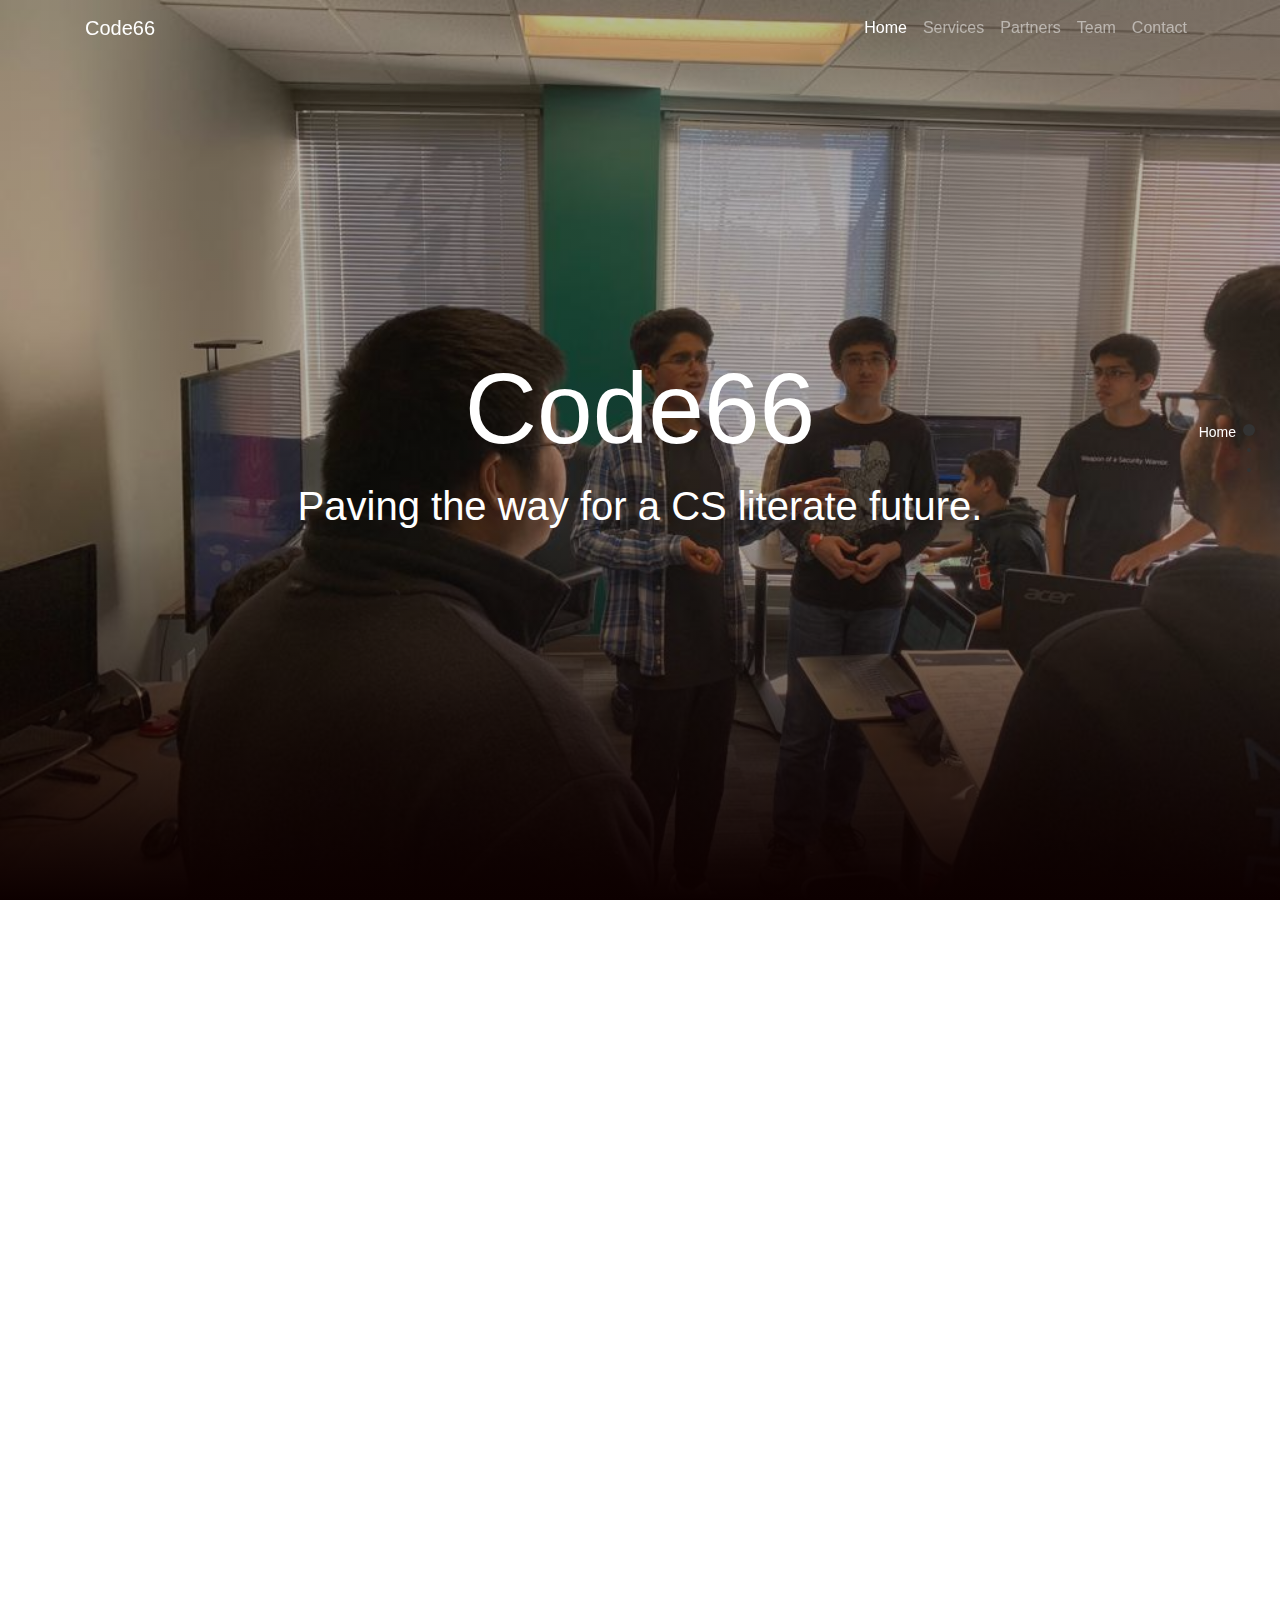
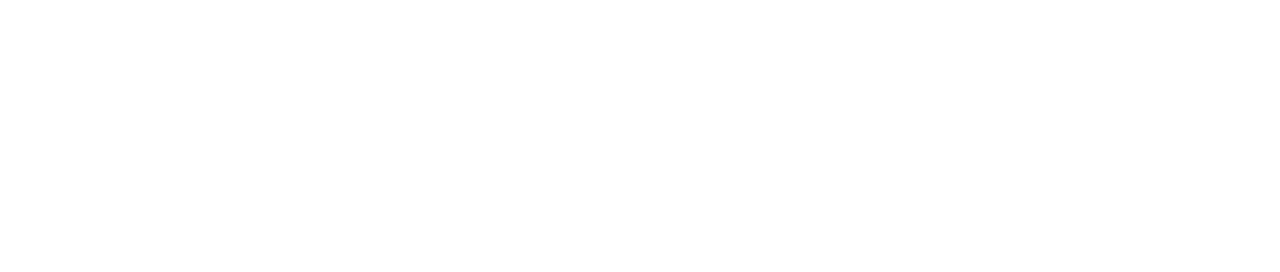
<file: index.html>
<!DOCTYPE html>
<html lang="en">
  <head>
    <!-- Required meta tags -->
    <meta charset="utf-8">
    <meta name="viewport" content="width=device-width, initial-scale=1, shrink-to-fit=no">

    <script src="http://ajax.googleapis.com/ajax/libs/jquery/1.11.1/jquery.min.js"></script>


    <!-- Bootstrap CSS -->
    <link rel="stylesheet" href="https://stackpath.bootstrapcdn.com/bootstrap/4.4.1/css/bootstrap.min.css" integrity="sha384-Vkoo8x4CGsO3+Hhxv8T/Q5PaXtkKtu6ug5TOeNV6gBiFeWPGFN9MuhOf23Q9Ifjh" crossorigin="anonymous">
    <link rel = "stylesheet" href="styles.css" type ="text/css">
    <link rel ="stylesheet" type="text/css" href="fullpage.css">
    <title>Code66</title>
  </head>
  <body>
    <!-- Navigation -->
    <nav class="navbar navbar-expand-lg navbar-dark fixed-top">
      <div class="container">
        <a class="navbar-brand" href="index.html">Code66</a>
        <button class="navbar-toggler" type="button" data-toggle="collapse" data-target="#navbarResponsive" aria-controls="navbarResponsive" aria-expanded="false" aria-label="Toggle navigation">
              <span class="navbar-toggler-icon"></span>
            </button>
        <div class="collapse navbar-collapse" id="navbarResponsive">
          <ul class="navbar-nav ml-auto">
            <li class="nav-item active">
              <a class="nav-link" href="index.html">Home
                    <span class="sr-only">(current)</span>
                  </a>
            </li>
            <li class="nav-item">
              <a class="nav-link" href="glide.html">Services</a>
            </li>
            <li class="nav-item">
              <a class="nav-link" href="torque.html">Partners</a>
            </li>
            <li class="nav-item">
              <a class="nav-link" href="mission.html">Team</a>
            </li>
            <li class="nav-item">
              <a class="nav-link" href="order.html">Contact</a>
            </li>
          </ul>
        </div>
      </div>
    </nav>

    <!-- Full Page Image Header with Vertically Centered Content -->
    <div id="fullpage">
      <div class="section active">
        <header class="masthead">
          <div class="container h-100">
            <div class="row h-100 align-items-center">
              <div class="col-12 text-center">
                <h1 style="color:white;font-size:100px;">Code66</h1>
                <p class="lead" style="color:white;font-size:40px">Paving the way for a CS literate future.</p>
              </div>
            </div>
          </div>
        </header>
      </div>
      <div class="section">
        <div class="container">
<!--
          <div class="row h-50 align-items-center">
            <div class="col-12 text-center">
              <h1 style="color:white;font-size:50px;">Overview</h1>
              <p class="lead" style="color:white;"> The DeskPal is a smart light that targets the problems of spending large amounts of time at your desk. Equipped with sensors that can tell if a user is at their desk, the DeskPal tracks how long a user spends at their desk, and with the help of the DeskPal companion app, can send the user notifications indicating when to take breaks as well as provide a detailed report of desk time. The DeskPal will also ensure energy efficiency and convenience by turning on the lamp automatically only when a user is at their desk. The DeskPal's sleek and modern 3D printed design provides an aesthetically pleasing addition to the desk along with all its functionality.
              </p>
              <p class="lead" style="color:white;"> As an added benefit, the DeskPal comes with relay support, allowing the user to further customize their desk experience. Additional lights, fans, speakers, and more can be plugged into the DeskPal, and can be controlled by data the DeskPal collects, such as temperature and time.
              </p>
            </div>
          </div>
        -->

          <br>
          <br>
          <br>
          <div class="row">
            <div class="col-lg-6 mb-4">
              <div class="card1 h-100">
                <div class="col-12 text-center">
                  <h1 style="color:white;font-size:50px;">Convenient</h1>
                  <p class="lead" style="color:white;">Code66 is a simple, intuitive service</p>
                </div>
              </div>
            </div>
            <div class="col-lg-6 mb-4">
              <div class="card2 h-100">
                <div class="col-12 text-center">
                  <h1 style="color:white;font-size:50px;">Personalized</h1>
                  <p class="lead" style="color:white;">Lessons curated to match user interests</p>
                </div>
              </div>
            </div>
            <div class="col-lg-6 mb-4">
              <div class="card3 h-100">
                <div class="col-12 text-center">
                  <h1 style="color:white;font-size:50px;">Consistent</h1>
                  <p class="lead" style="color:white;">We schedule our meetings to suit client interest</p>
                </div>
              </div>
            </div>
            <div class="col-lg-6 mb-4">
              <div class="card4 h-100">
                <div class="col-12 text-center">
                  <h1 style="color:white;font-size:50px;">Absolutely Free</h1>
                  <p class="lead" style="color:white;">Code66 is open to people of all incomes</p>
                </div>
              </div>
            </div>
          </div>
        </div>
      </div>
      <div class="section fp-auto-height">
        <div class="container" style="padding:20px;">
          <h5 style="text-align:center;color:white;opacity:60%;">Copyright 2020 Code66. All Rights Reserved.</h5>
        </div>
      </div>
    </div>
    <!-- Optional JavaScript -->
    <!-- jQuery first, then Popper.js, then Bootstrap JS -->
    <script src="https://code.jquery.com/jquery-3.4.1.slim.min.js" integrity="sha384-J6qa4849blE2+poT4WnyKhv5vZF5SrPo0iEjwBvKU7imGFAV0wwj1yYfoRSJoZ+n" crossorigin="anonymous"></script>
    <script src="https://cdn.jsdelivr.net/npm/popper.js@1.16.0/dist/umd/popper.min.js" integrity="sha384-Q6E9RHvbIyZFJoft+2mJbHaEWldlvI9IOYy5n3zV9zzTtmI3UksdQRVvoxMfooAo" crossorigin="anonymous"></script>
    <script src="https://stackpath.bootstrapcdn.com/bootstrap/4.4.1/js/bootstrap.min.js" integrity="sha384-wfSDF2E50Y2D1uUdj0O3uMBJnjuUD4Ih7YwaYd1iqfktj0Uod8GCExl3Og8ifwB6" crossorigin="anonymous"></script>
    <script src="scrolloverflow.min.js"></script>
    <script src="fullpage.js"></script>
    <script type="text/javascript">
    	var myFullpage = new fullpage('#fullpage', {
    		sectionsColor: ['#757575', '#757575', '#161616'],
        scrollOverflow:true,
        navigation:true,
        navigationTooltips:['Home','Gallery','Copyright'],
        showActiveTooltip:true,
    	});
    </script>
  </body>
</html>
</file>
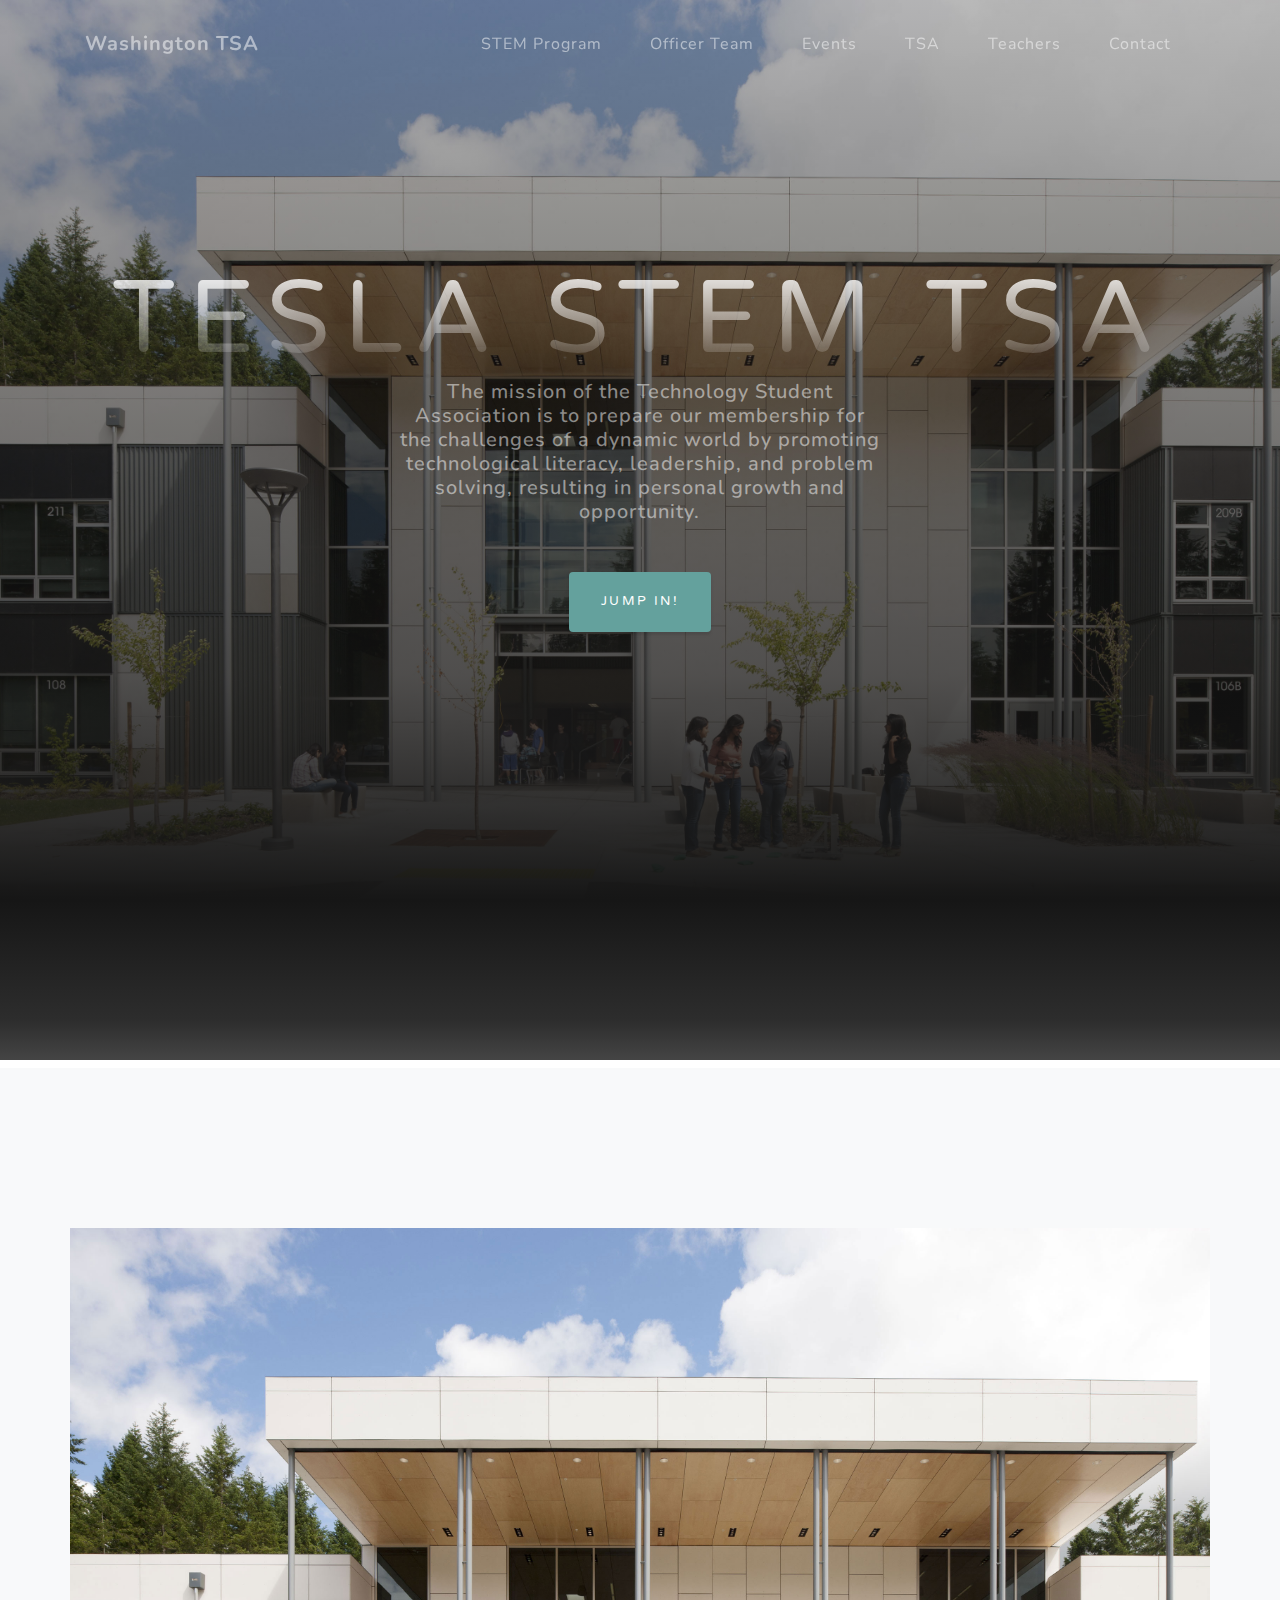
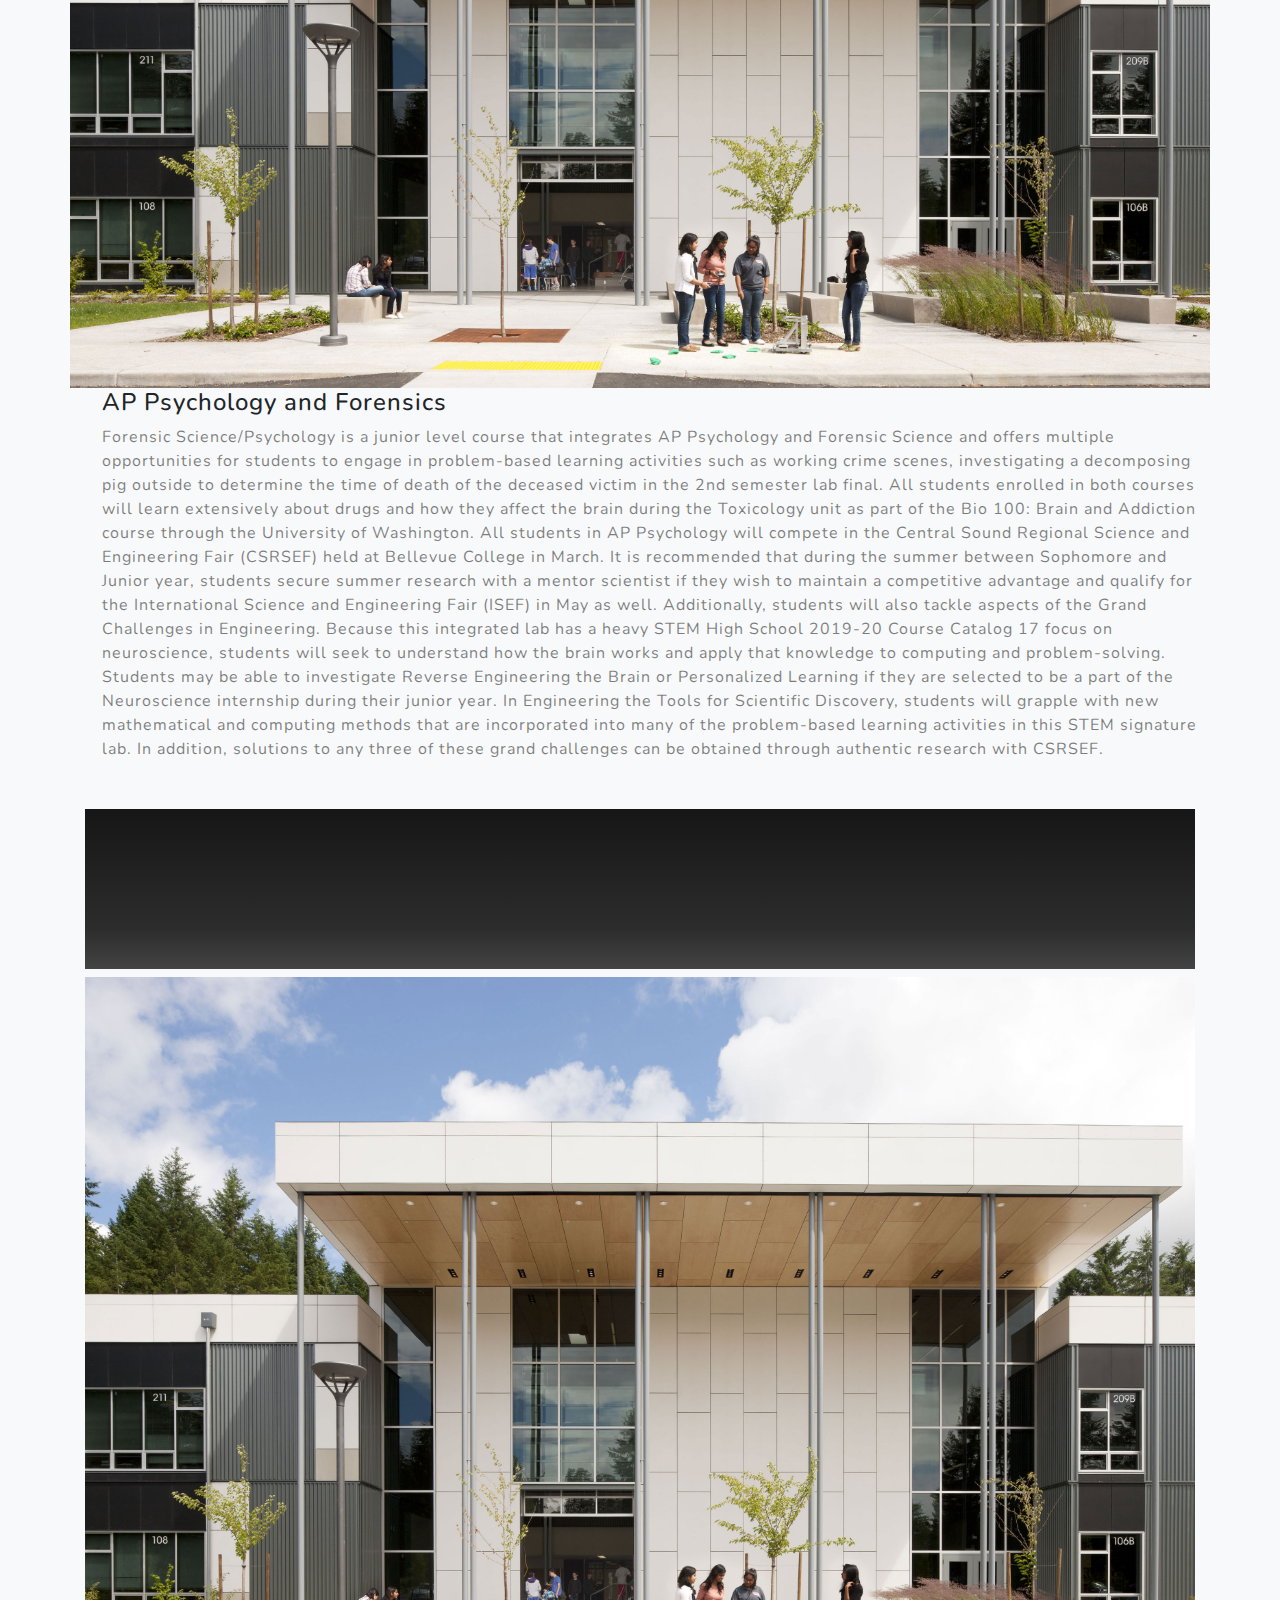
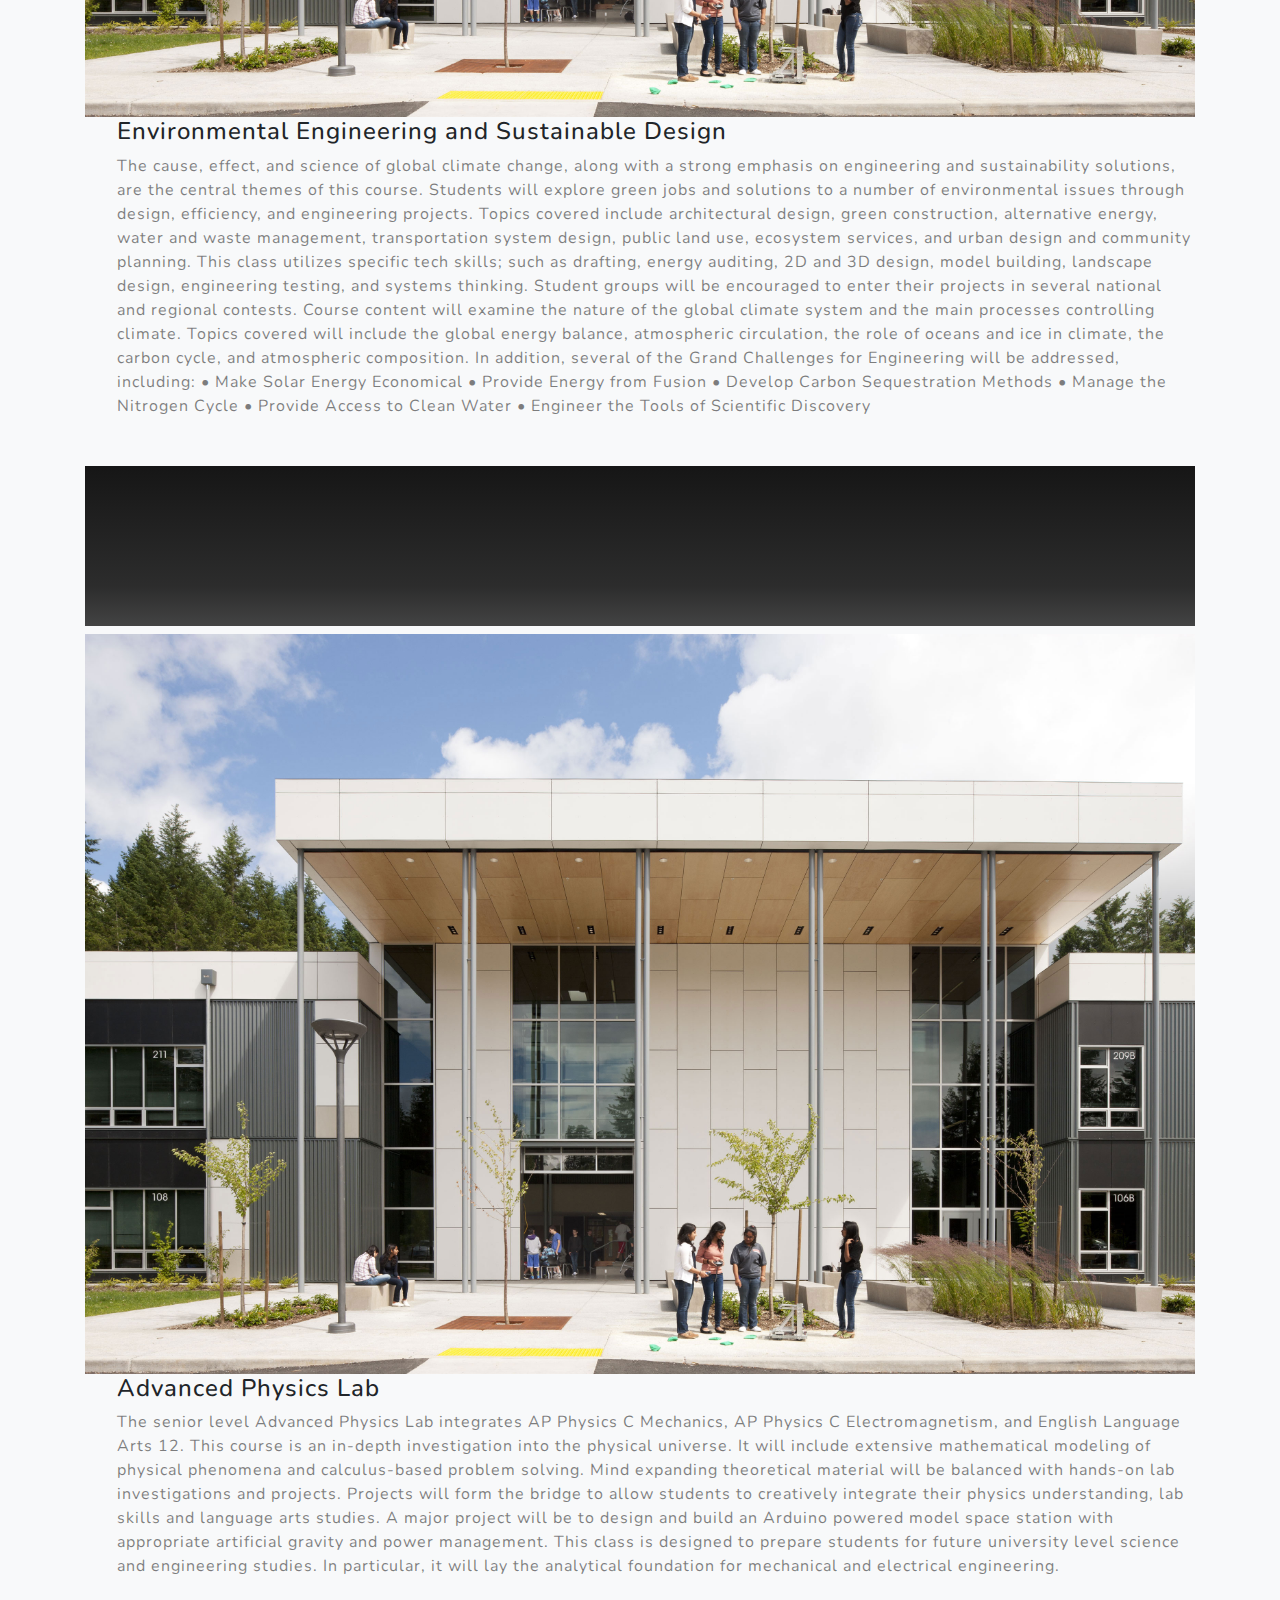
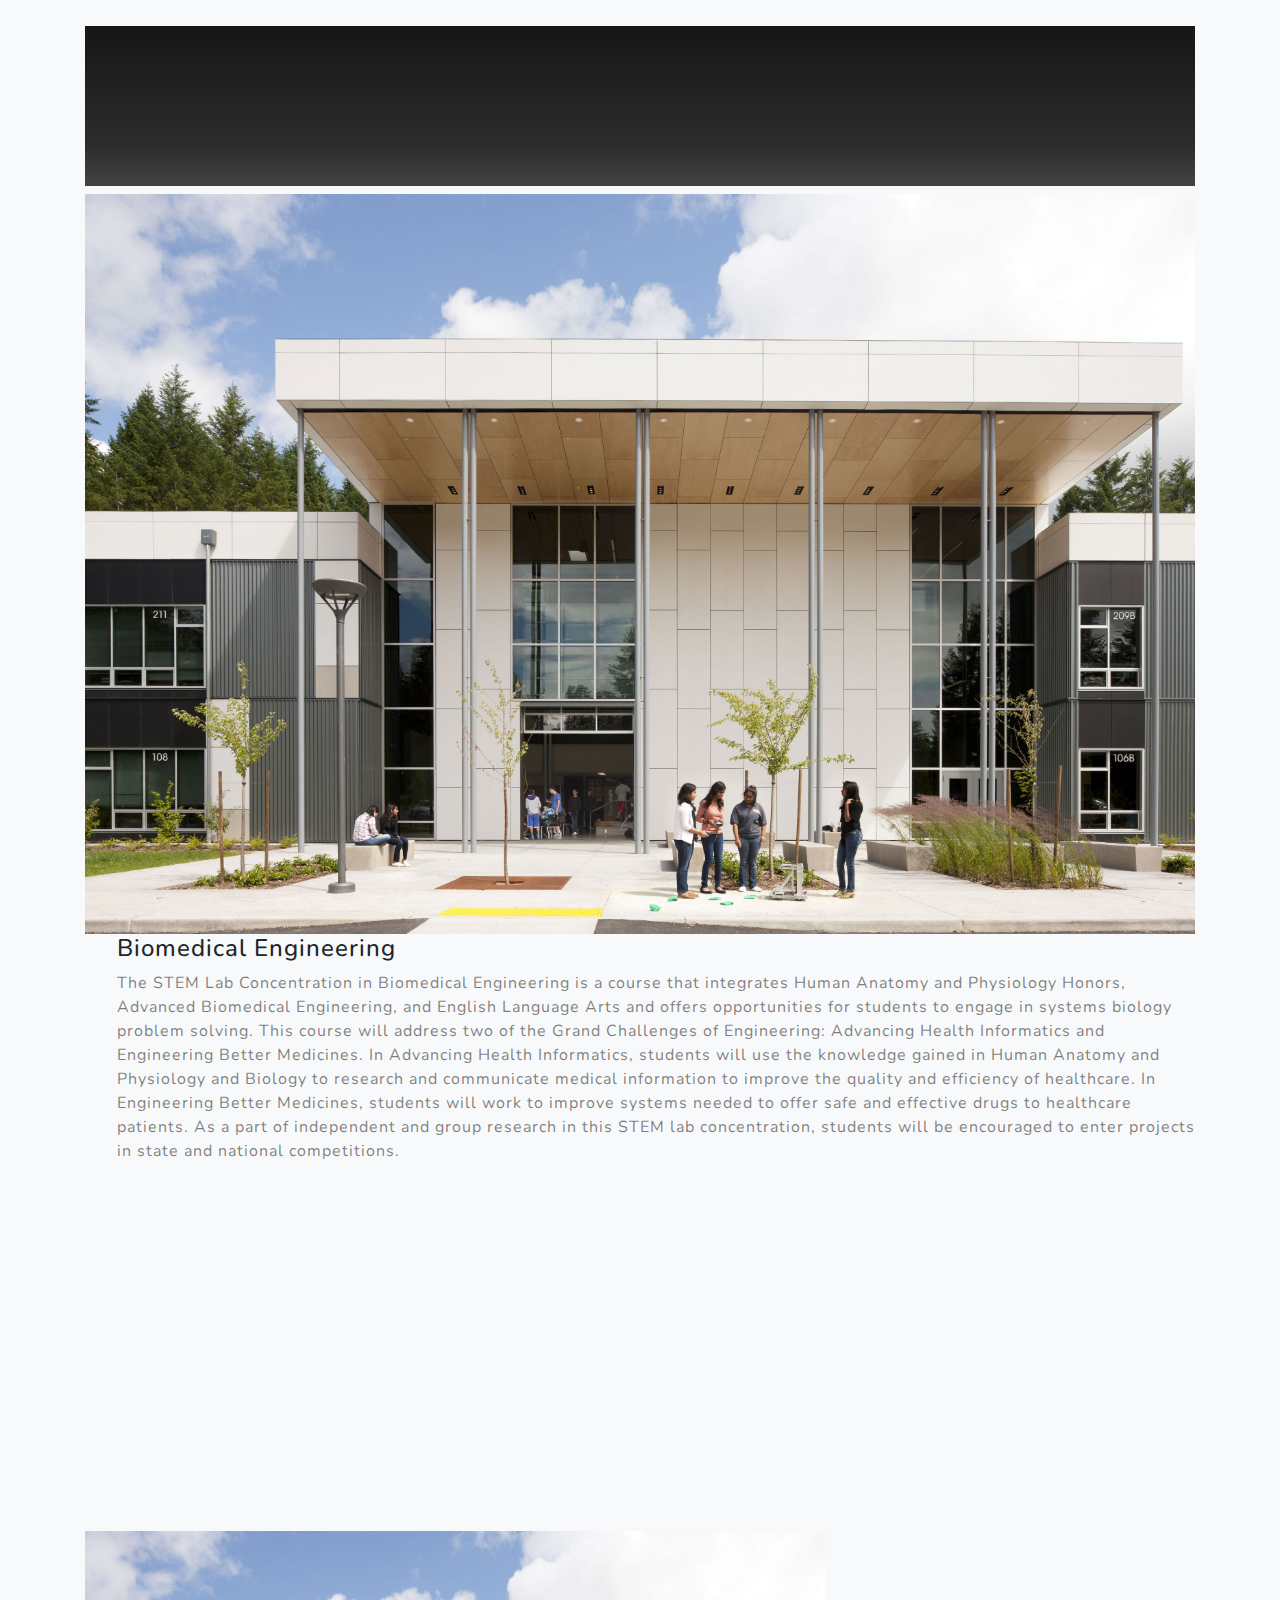
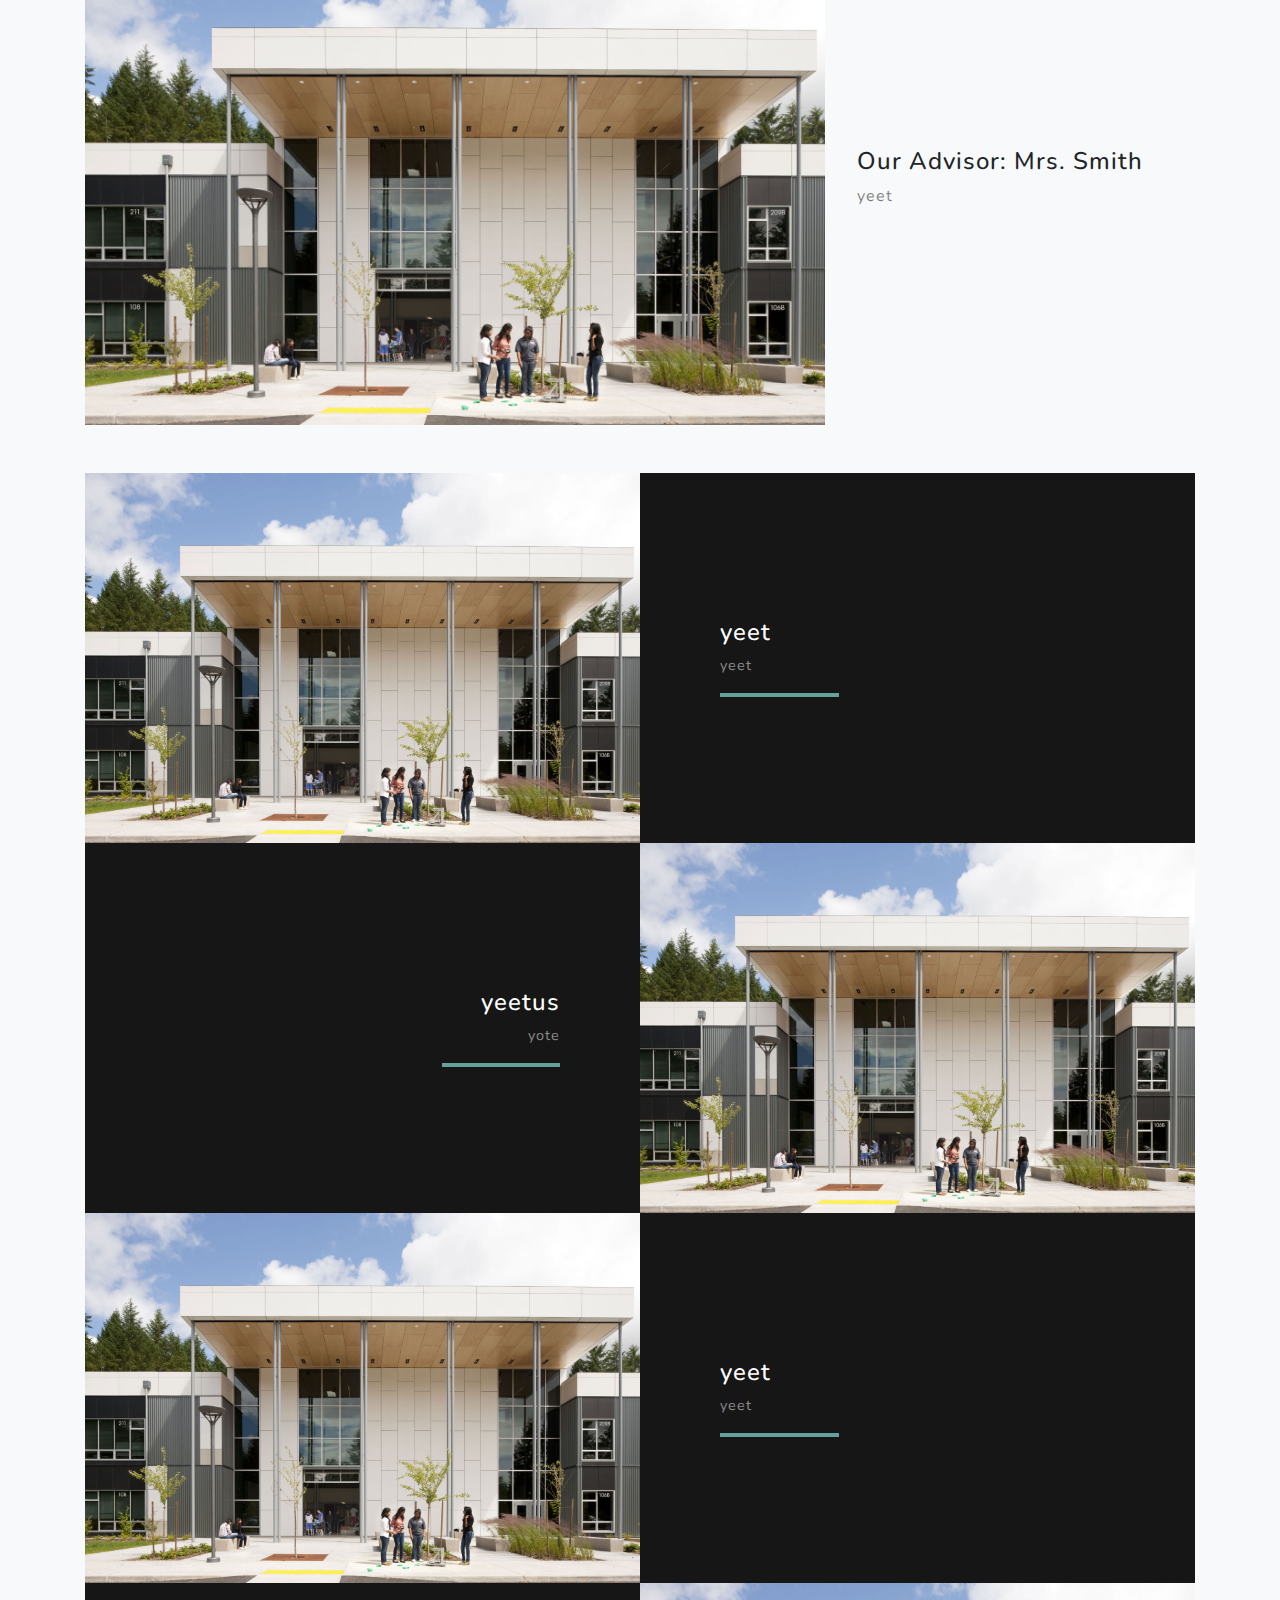
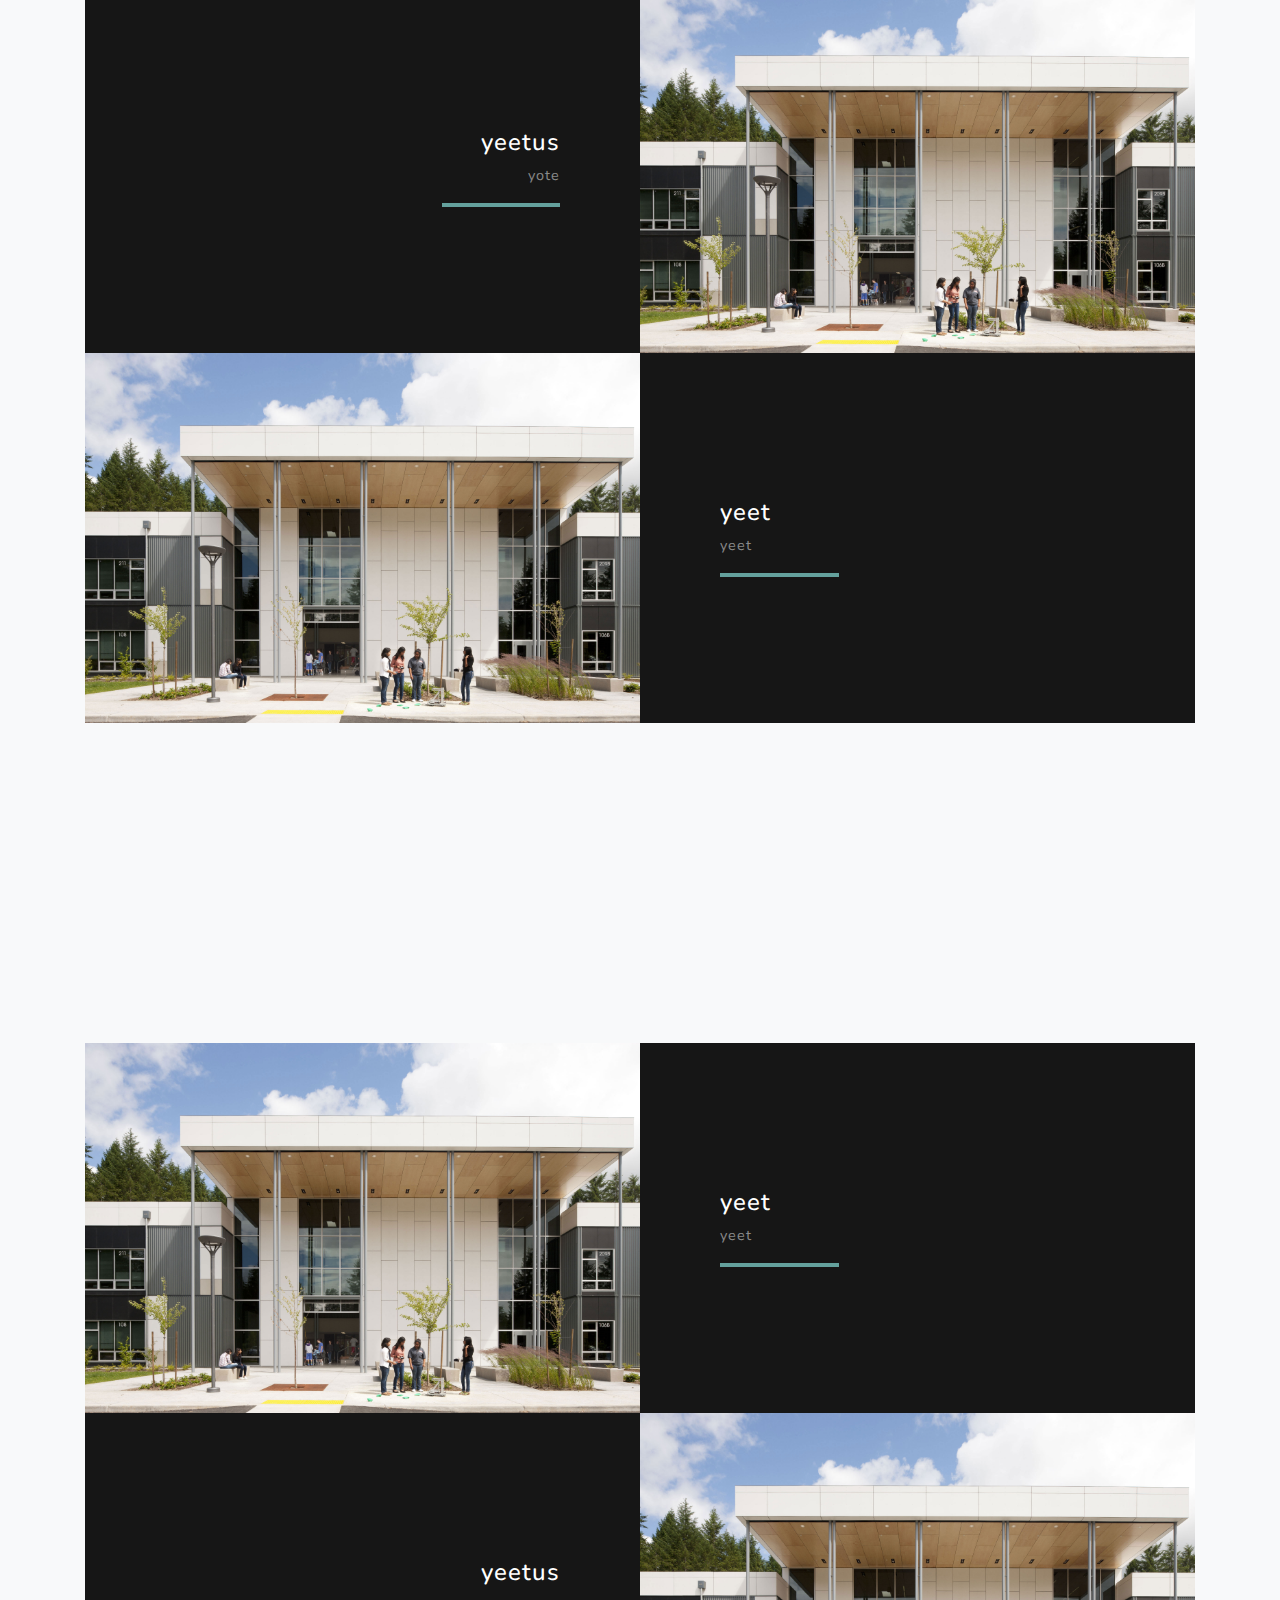
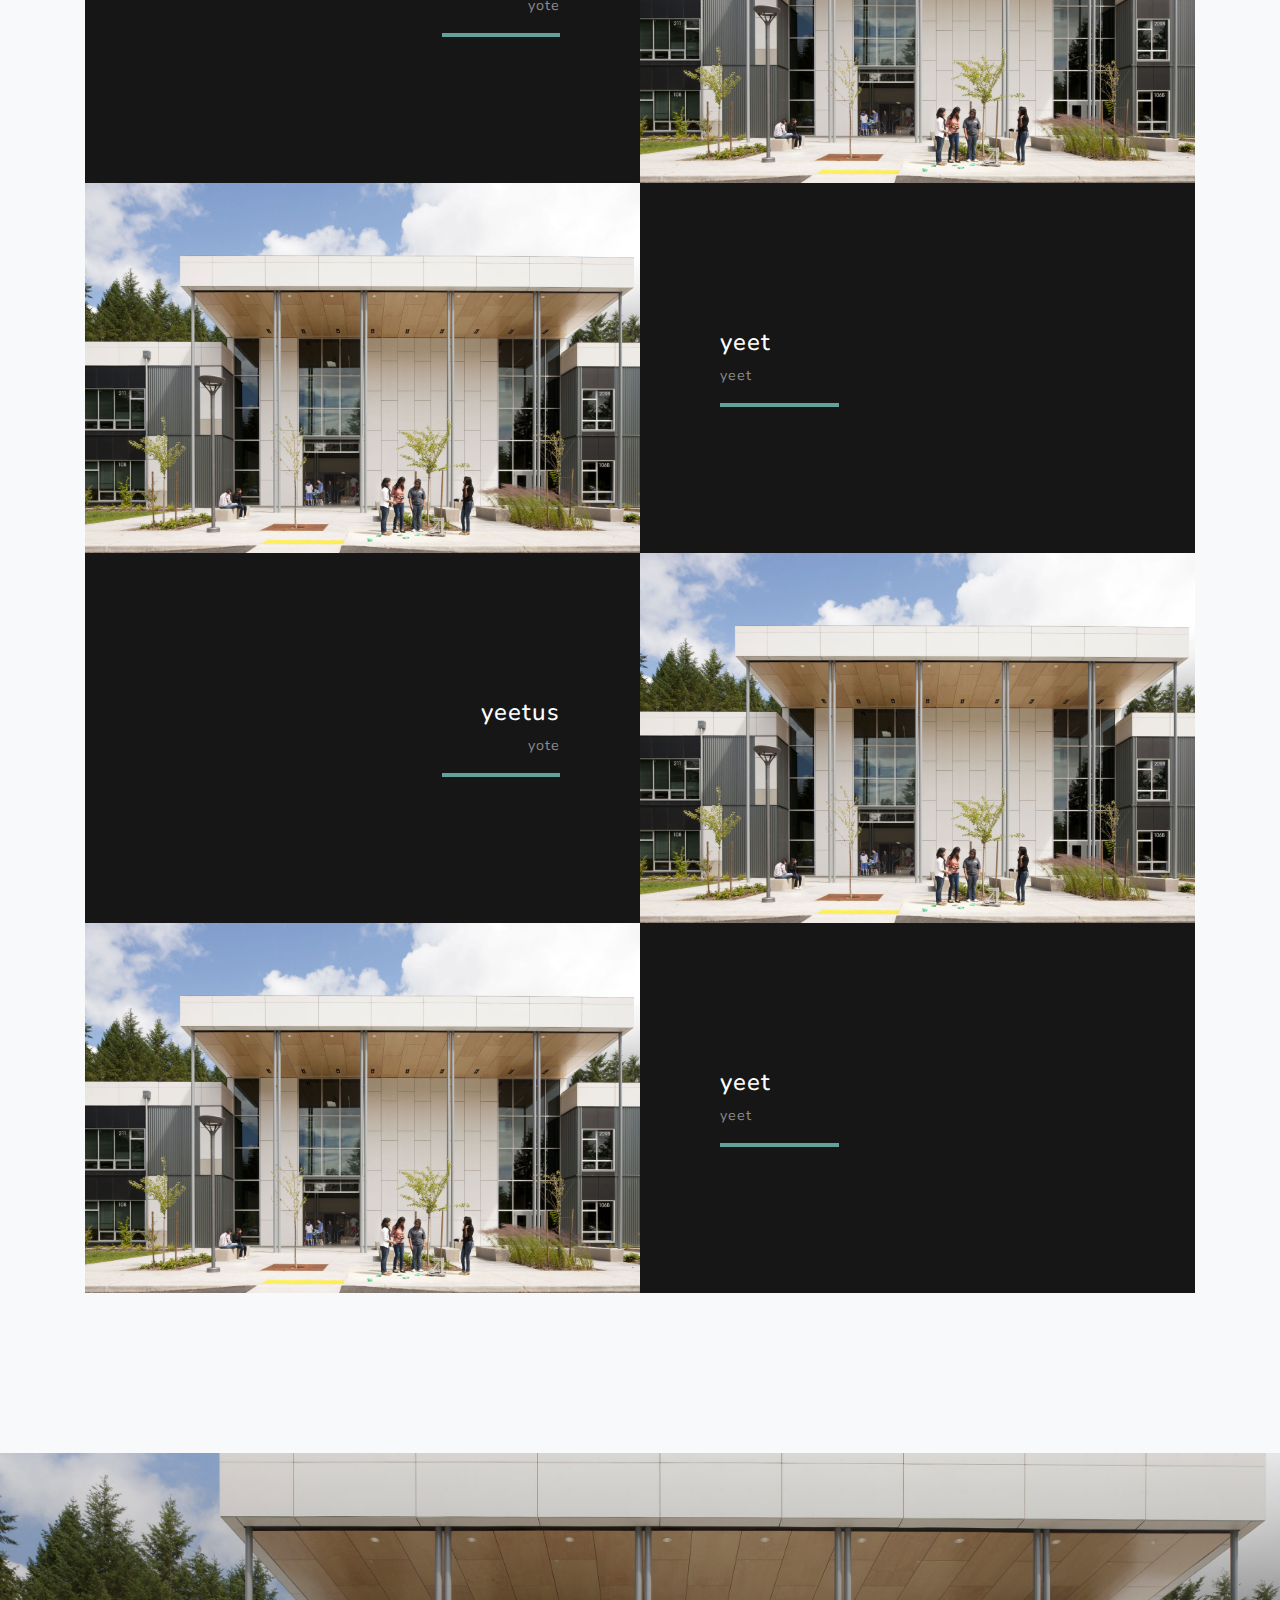
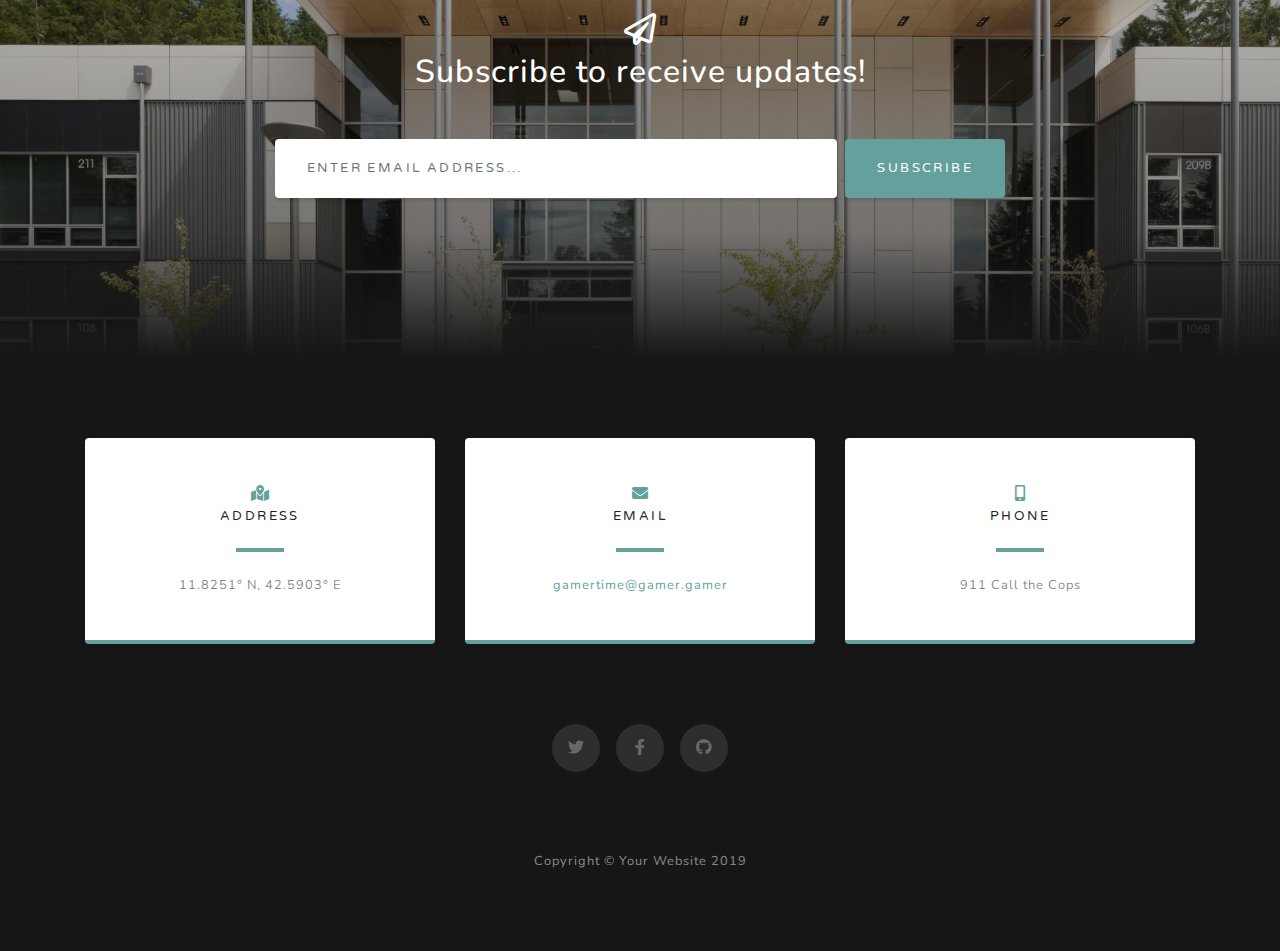
<file: Webmasters/TSA Chapter Website/TSA Chapter Website/index.html>
<!DOCTYPE html>
<html lang="en">

<head>

  <meta charset="utf-8">
  <meta name="viewport" content="width=device-width, initial-scale=1, shrink-to-fit=no">
  <meta name="description" content="">
  <meta name="author" content="">

  <title>TSA</title>

  <!-- Bootstrap core CSS -->
  <link href="vendor/bootstrap/css/bootstrap.min.css" rel="stylesheet">

  <!-- Custom fonts -->
  <link href="vendor/fontawesome-free/css/all.min.css" rel="stylesheet">
  <link href="https://fonts.googleapis.com/css?family=Varela+Round" rel="stylesheet">
  <link href="https://fonts.googleapis.com/css?family=Nunito:200,200i,300,300i,400,400i,600,600i,700,700i,800,800i,900,900i" rel="stylesheet">

  <!-- Custom styles -->
  <link href="css/grayscale.min.css" rel="stylesheet">

</head>

<body id="page-top">

  <!-- Navigation -->
  <nav class="navbar navbar-expand-lg navbar-light fixed-top" id="mainNav">
    <div class="container">
      <a class="navbar-brand js-scroll-trigger" href="#page-top">Washington TSA</a>
      <button class="navbar-toggler navbar-toggler-right" type="button" data-toggle="collapse" data-target="#navbarResponsive" aria-controls="navbarResponsive" aria-expanded="false" aria-label="Toggle navigation">
        Menu
        <i class="fas fa-bars"></i>
      </button>
      <div class="collapse navbar-collapse" id="navbarResponsive">
        <ul class="navbar-nav ml-auto">
          <li class="nav-item">
            <a class="nav-link js-scroll-trigger" href="#labs">STEM Program</a>
          </li>
          <li class="nav-item">
            <a class="nav-link js-scroll-trigger" href="#officerteam">Officer Team</a>
          </li>
          <li class="nav-item">
            <a class="nav-link js-scroll-trigger" href="#events">Events</a>
          </li>
          <li class="nav-item">
            <a class="nav-link js-scroll-trigger" href="#tsa">TSA</a>
          </li>
          <li class="nav-item">
            <a class="nav-link js-scroll-trigger" href="#teachers">Teachers</a>
          </li>
          <li class="nav-item">
            <a class="nav-link js-scroll-trigger" href="#signup">Contact</a>
          </li>
        </ul>
      </div>
    </div>
  </nav>

  <!-- Header -->
  <header class="masthead">
    <div class="container d-flex h-100 align-items-center">
      <div class="mx-auto text-center">
        <h1 class="mx-auto my-0 text-uppercase">Tesla STEM TSA</h1>
        <h2 class="text-white-50 mx-auto mt-2 mb-5">The mission of the Technology Student Association is to prepare our membership for the challenges of a dynamic world by promoting technological literacy, leadership, and problem solving, resulting in personal growth and opportunity.</h2>
        <a href="#about" class="btn btn-primary js-scroll-trigger">Jump In!</a>
      </div>
    </div>
  </header>

  <!-- Filler Section -->
  <section id="about" class="about-section text-center">
    <div class="col-xl-400 col-lg-20">
      <div class="featured-text text-center text-lg-left">
        <h4></h4>
          <p class="text-black-50 mb-0">
             
          </p>
      </div>
    </div>
  </section>

  <!-- STEM LABS Section -->
  <section id="labs" class="projects-section bg-light">
    <div class="container">

      <!-- AP Psychology and Forensics -->
      <div class="row align-items-center mb-4 mb-lg-5">
        <div class="col-xl-16 col-lg-14">
          <img class="img-fluid mb-3 mb-lg-0" src="img/background-masthead.jpg" alt="">
        </div>
        <div class="col-xl-16 col-lg-14">
          <div class="featured-text text-center text-lg-left">
            <h4>AP Psychology and Forensics</h4>
            <p class="text-black-50 mb-0">Forensic Science/Psychology is a junior level course that integrates AP Psychology and Forensic Science and offers
              multiple opportunities for students to engage in problem-based learning activities such as working crime scenes,
              investigating a decomposing pig outside to determine the time of death of the deceased victim in the 2nd semester
              lab final. All students enrolled in both courses will learn extensively about drugs and how they affect the brain
              during the Toxicology unit as part of the Bio 100: Brain and Addiction course through the University of
              Washington. All students in AP Psychology will compete in the Central Sound Regional Science and Engineering
              Fair (CSRSEF) held at Bellevue College in March. It is recommended that during the summer between Sophomore
              and Junior year, students secure summer research with a mentor scientist if they wish to maintain a competitive
              advantage and qualify for the International Science and Engineering Fair (ISEF) in May as well. Additionally,
              students will also tackle aspects of the Grand Challenges in Engineering. Because this integrated lab has a heavy
              STEM High School 2019-20 Course Catalog 17
              focus on neuroscience, students will seek to understand how the brain works and apply that knowledge to
              computing and problem-solving. Students may be able to investigate Reverse Engineering the Brain or
              Personalized Learning if they are selected to be a part of the Neuroscience internship during their junior year. In
              Engineering the Tools for Scientific Discovery, students will grapple with new mathematical and computing
              methods that are incorporated into many of the problem-based learning activities in this STEM signature lab. In
              addition, solutions to any three of these grand challenges can be obtained through authentic research with CSRSEF.
            </p>
          </div>
        </div>
      </div>

      <!-- Filler Section -->
        <section id="filler2" class="about-section text-center">
          <div class="col-xl-400 col-lg-20">
            <div class="featured-text text-center text-lg-left">
              <h4></h4>
                <p class="text-black-50 mb-0">
                   
                </p>
            </div>
          </div>
        </section>

      <!-- Environmental Engineering and Sustainable Design -->
      <div class="row align-items-center no-gutters mb-4 mb-lg-5">
        <div class="col-xl-16 col-lg-14">
          <img class="img-fluid mb-3 mb-lg-0" src="img/background-masthead.jpg" alt="">
        </div>
        <div class="col-xl-16 col-lg-14">
          <div class="featured-text text-center text-lg-left">
            <h4>Environmental Engineering and Sustainable Design</h4>
            <p class="text-black-50 mb-0">The cause, effect, and science of global climate change, along with a strong emphasis on engineering and
              sustainability solutions, are the central themes of this course. Students will explore green jobs and solutions to a
              number of environmental issues through design, efficiency, and engineering projects. Topics covered include
              architectural design, green construction, alternative energy, water and waste management, transportation system
              design, public land use, ecosystem services, and urban design and community planning. This class utilizes specific
              tech skills; such as drafting, energy auditing, 2D and 3D design, model building, landscape design, engineering
              testing, and systems thinking. Student groups will be encouraged to enter their projects in several national and
              regional contests. Course content will examine the nature of the global climate system and the main processes
              controlling climate. Topics covered will include the global energy balance, atmospheric circulation, the role of
              oceans and ice in climate, the carbon cycle, and atmospheric composition. In addition, several of the Grand
              Challenges for Engineering will be addressed, including:
              • Make Solar Energy Economical
              • Provide Energy from Fusion
              • Develop Carbon Sequestration Methods
              • Manage the Nitrogen Cycle
              • Provide Access to Clean Water
              • Engineer the Tools of Scientific Discovery
            </p>
          </div>
        </div>
      </div>
      
      <!-- Filler Section -->
        <section id="filler2" class="about-section text-center">
          <div class="col-xl-400 col-lg-20">
            <div class="featured-text text-center text-lg-left">
              <h4></h4>
                <p class="text-black-50 mb-0">
                   
                </p>
            </div>
          </div>
        </section>
      
      <!-- Advanced Physics Lab -->
      <div class="row align-items-center no-gutters mb-4 mb-lg-5">
        <div class="col-xl-16 col-lg-14">
          <img class="img-fluid mb-3 mb-lg-0" src="img/background-masthead.jpg" alt="">
        </div>
        <div class="col-xl-16 col-lg-14">
          <div class="featured-text text-center text-lg-left">
            <h4>Advanced Physics Lab</h4>
            <p class="text-black-50 mb-0">The senior level Advanced Physics Lab integrates AP Physics C Mechanics, AP Physics C Electromagnetism, and
              English Language Arts 12. This course is an in-depth investigation into the physical universe. It will include
              extensive mathematical modeling of physical phenomena and calculus-based problem solving. Mind expanding
              theoretical material will be balanced with hands-on lab investigations and projects. Projects will form the bridge to
              allow students to creatively integrate their physics understanding, lab skills and language arts studies. A major
              project will be to design and build an Arduino powered model space station with appropriate artificial gravity and
              power management. This class is designed to prepare students for future university level science and engineering
              studies. In particular, it will lay the analytical foundation for mechanical and electrical engineering.
            </p>
          </div>
        </div>
      </div>
      
      <!-- Filler Section -->
        <section id="filler2" class="about-section text-center">
          <div class="col-xl-400 col-lg-20">
            <div class="featured-text text-center text-lg-left">
              <h4></h4>
                <p class="text-black-50 mb-0">
                   
                </p>
            </div>
          </div>
        </section>
      
      <!-- Biomedical Engineering -->
      <div class="row align-items-center no-gutters mb-4 mb-lg-5">
        <div class="col-xl-16 col-lg-14">
          <img class="img-fluid mb-3 mb-lg-0" src="img/background-masthead.jpg" alt="">
        </div>
        <div class="col-xl-16 col-lg-14">
          <div class="featured-text text-center text-lg-left">
            <h4>Biomedical Engineering</h4>
            <p class="text-black-50 mb-0">The STEM Lab Concentration in Biomedical Engineering is a course that integrates Human Anatomy and
              Physiology Honors, Advanced Biomedical Engineering, and English Language Arts and offers opportunities for
              students to engage in systems biology problem solving. This course will address two of the Grand Challenges of
              Engineering: Advancing Health Informatics and Engineering Better Medicines. In Advancing Health Informatics,
              students will use the knowledge gained in Human Anatomy and Physiology and Biology to research and
              communicate medical information to improve the quality and efficiency of healthcare. In Engineering Better
              Medicines, students will work to improve systems needed to offer safe and effective drugs to healthcare patients.
              As a part of independent and group research in this STEM lab concentration, students will be encouraged to enter
              projects in state and national competitions.
            </p>
          </div>
        </div>
      </div>

    </div>
  </section>

  <!-- Officer Team -->
    <section id="officerteam" class="projects-section bg-light">
      <div class="container">
  
        <!-- Advisor -->
        <div class="row align-items-center no-gutters mb-4 mb-lg-5">
          <div class="col-xl-8 col-lg-7">
            <img class="img-fluid mb-3 mb-lg-0" src="img/background-masthead.jpg" alt="">
          </div>
          <div class="col-xl-4 col-lg-5">
            <div class="featured-text text-center text-lg-left">
              <h4>Our Advisor: Mrs. Smith</h4>
              <p class="text-black-50 mb-0">yeet</p>
            </div>
          </div>
        </div>
  
        <!-- President -->
        <div class="row justify-content-center no-gutters mb-5 mb-lg-0">
          <div class="col-lg-6">
            <img class="img-fluid" src="img/background-masthead.jpg" alt="">
          </div>
          <div class="col-lg-6">
            <div class="bg-black text-center h-100 project">
              <div class="d-flex h-100">
                <div class="project-text w-100 my-auto text-center text-lg-left">
                  <h4 class="text-white">yeet</h4>
                  <p class="mb-0 text-white-50">yeet</p>
                  <hr class="d-none d-lg-block mb-0 ml-0">
                </div>
              </div>
            </div>
          </div>
        </div>
  
        <!-- Vice President -->
        <div class="row justify-content-center no-gutters">
          <div class="col-lg-6">
            <img class="img-fluid" src="img/background-masthead.jpg" alt="">
          </div>
          <div class="col-lg-6 order-lg-first">
            <div class="bg-black text-center h-100 project">
              <div class="d-flex h-100">
                <div class="project-text w-100 my-auto text-center text-lg-right">
                  <h4 class="text-white">yeetus</h4>
                  <p class="mb-0 text-white-50">yote</p>
                  <hr class="d-none d-lg-block mb-0 mr-0">
                </div>
              </div>
            </div>
          </div>
          
        <!-- Public Relations -->
        <div class="row justify-content-center no-gutters mb-5 mb-lg-0">
          <div class="col-lg-6">
            <img class="img-fluid" src="img/background-masthead.jpg" alt="">
          </div>
          <div class="col-lg-6">
            <div class="bg-black text-center h-100 project">
              <div class="d-flex h-100">
                <div class="project-text w-100 my-auto text-center text-lg-left">
                  <h4 class="text-white">yeet</h4>
                  <p class="mb-0 text-white-50">yeet</p>
                  <hr class="d-none d-lg-block mb-0 ml-0">
                </div>
              </div>
            </div>
          </div>
        </div>
  
        <!-- Secretary -->
        <div class="row justify-content-center no-gutters">
          <div class="col-lg-6">
            <img class="img-fluid" src="img/background-masthead.jpg" alt="">
          </div>
          <div class="col-lg-6 order-lg-first">
            <div class="bg-black text-center h-100 project">
              <div class="d-flex h-100">
                <div class="project-text w-100 my-auto text-center text-lg-right">
                  <h4 class="text-white">yeetus</h4>
                  <p class="mb-0 text-white-50">yote</p>
                  <hr class="d-none d-lg-block mb-0 mr-0">
                </div>
              </div>
            </div>
          </div>
          
        <!-- Treasurer -->
        <div class="row justify-content-center no-gutters mb-5 mb-lg-0">
          <div class="col-lg-6">
            <img class="img-fluid" src="img/background-masthead.jpg" alt="">
          </div>
          <div class="col-lg-6">
            <div class="bg-black text-center h-100 project">
              <div class="d-flex h-100">
                <div class="project-text w-100 my-auto text-center text-lg-left">
                  <h4 class="text-white">yeet</h4>
                  <p class="mb-0 text-white-50">yeet</p>
                  <hr class="d-none d-lg-block mb-0 ml-0">
                </div>
              </div>
            </div>
          </div>
        </div>
  
      </div>
    </section>
    
    <!-- Events -->
    <section id="events" class="projects-section bg-light">
      <div class="container">

        <!-- Event #1 -->
        <div class="row justify-content-center no-gutters mb-5 mb-lg-0">
          <div class="col-lg-6">
            <img class="img-fluid" src="img/background-masthead.jpg" alt="">
          </div>
          <div class="col-lg-6">
            <div class="bg-black text-center h-100 project">
              <div class="d-flex h-100">
                <div class="project-text w-100 my-auto text-center text-lg-left">
                  <h4 class="text-white">yeet</h4>
                  <p class="mb-0 text-white-50">yeet</p>
                  <hr class="d-none d-lg-block mb-0 ml-0">
                </div>
              </div>
            </div>
          </div>
        </div>
  
        <!-- Event #2 -->
        <div class="row justify-content-center no-gutters">
          <div class="col-lg-6">
            <img class="img-fluid" src="img/background-masthead.jpg" alt="">
          </div>
          <div class="col-lg-6 order-lg-first">
            <div class="bg-black text-center h-100 project">
              <div class="d-flex h-100">
                <div class="project-text w-100 my-auto text-center text-lg-right">
                  <h4 class="text-white">yeetus</h4>
                  <p class="mb-0 text-white-50">yote</p>
                  <hr class="d-none d-lg-block mb-0 mr-0">
                </div>
              </div>
            </div>
          </div>
          
        <!-- Event #3 -->
        <div class="row justify-content-center no-gutters mb-5 mb-lg-0">
          <div class="col-lg-6">
            <img class="img-fluid" src="img/background-masthead.jpg" alt="">
          </div>
          <div class="col-lg-6">
            <div class="bg-black text-center h-100 project">
              <div class="d-flex h-100">
                <div class="project-text w-100 my-auto text-center text-lg-left">
                  <h4 class="text-white">yeet</h4>
                  <p class="mb-0 text-white-50">yeet</p>
                  <hr class="d-none d-lg-block mb-0 ml-0">
                </div>
              </div>
            </div>
          </div>
        </div>
  
        <!-- Event #4 -->
        <div class="row justify-content-center no-gutters">
          <div class="col-lg-6">
            <img class="img-fluid" src="img/background-masthead.jpg" alt="">
          </div>
          <div class="col-lg-6 order-lg-first">
            <div class="bg-black text-center h-100 project">
              <div class="d-flex h-100">
                <div class="project-text w-100 my-auto text-center text-lg-right">
                  <h4 class="text-white">yeetus</h4>
                  <p class="mb-0 text-white-50">yote</p>
                  <hr class="d-none d-lg-block mb-0 mr-0">
                </div>
              </div>
            </div>
          </div>
          
        <!-- Event #5 -->
        <div class="row justify-content-center no-gutters mb-5 mb-lg-0">
          <div class="col-lg-6">
            <img class="img-fluid" src="img/background-masthead.jpg" alt="">
          </div>
          <div class="col-lg-6">
            <div class="bg-black text-center h-100 project">
              <div class="d-flex h-100">
                <div class="project-text w-100 my-auto text-center text-lg-left">
                  <h4 class="text-white">yeet</h4>
                  <p class="mb-0 text-white-50">yeet</p>
                  <hr class="d-none d-lg-block mb-0 ml-0">
                </div>
              </div>
            </div>
          </div>
        </div>
  
      </div>
    </section>
      
    <!-- Signup Section -->
    <section id="signup" class="signup-section">
      <div class="container">
        <div class="row">
          <div class="col-md-10 col-lg-8 mx-auto text-center">
  
            <i class="far fa-paper-plane fa-2x mb-2 text-white"></i>
            <h2 class="text-white mb-5">Subscribe to receive updates!</h2>
  
            <form class="form-inline d-flex">
              <input type="email" class="form-control flex-fill mr-0 mr-sm-2 mb-3 mb-sm-0" id="inputEmail" placeholder="Enter email address...">
              <button type="submit" class="btn btn-primary mx-auto">Subscribe</button>
            </form>
  
          </div>
        </div>
      </div>
    </section>

  <!-- Contact Section -->
  <section class="contact-section bg-black">
    <div class="container">

      <div class="row">

        <div class="col-md-4 mb-3 mb-md-0">
          <div class="card py-4 h-100">
            <div class="card-body text-center">
              <i class="fas fa-map-marked-alt text-primary mb-2"></i>
              <h4 class="text-uppercase m-0">Address</h4>
              <hr class="my-4">
              <div class="small text-black-50">11.8251° N, 42.5903° E</div>
            </div>
          </div>
        </div>

        <div class="col-md-4 mb-3 mb-md-0">
          <div class="card py-4 h-100">
            <div class="card-body text-center">
              <i class="fas fa-envelope text-primary mb-2"></i>
              <h4 class="text-uppercase m-0">Email</h4>
              <hr class="my-4">
              <div class="small text-black-50">
                <a href="#">gamertime@gamer.gamer</a>
              </div>
            </div>
          </div>
        </div>

        <div class="col-md-4 mb-3 mb-md-0">
          <div class="card py-4 h-100">
            <div class="card-body text-center">
              <i class="fas fa-mobile-alt text-primary mb-2"></i>
              <h4 class="text-uppercase m-0">Phone</h4>
              <hr class="my-4">
              <div class="small text-black-50">911 Call the Cops</div>
            </div>
          </div>
        </div>
      </div>

      <div class="social d-flex justify-content-center">
        <a href="#" class="mx-2">
          <i class="fab fa-twitter"></i>
        </a>
        <a href="#" class="mx-2">
          <i class="fab fa-facebook-f"></i>
        </a>
        <a href="#" class="mx-2">
          <i class="fab fa-github"></i>
        </a>
      </div>

    </div>
  </section>

  <!-- Footer -->
  <footer class="bg-black small text-center text-white-50">
    <div class="container">
      Copyright &copy; Your Website 2019
    </div>
  </footer>

  <!-- Bootstrap core JavaScript -->
  <script src="vendor/jquery/jquery.min.js"></script>
  <script src="vendor/bootstrap/js/bootstrap.bundle.min.js"></script>

  <!-- Plugin JavaScript -->
  <script src="vendor/jquery-easing/jquery.easing.min.js"></script>

  <!-- Custom scripts -->
  <script src="js/grayscale.min.js"></script>

</body>

</html>
</file>
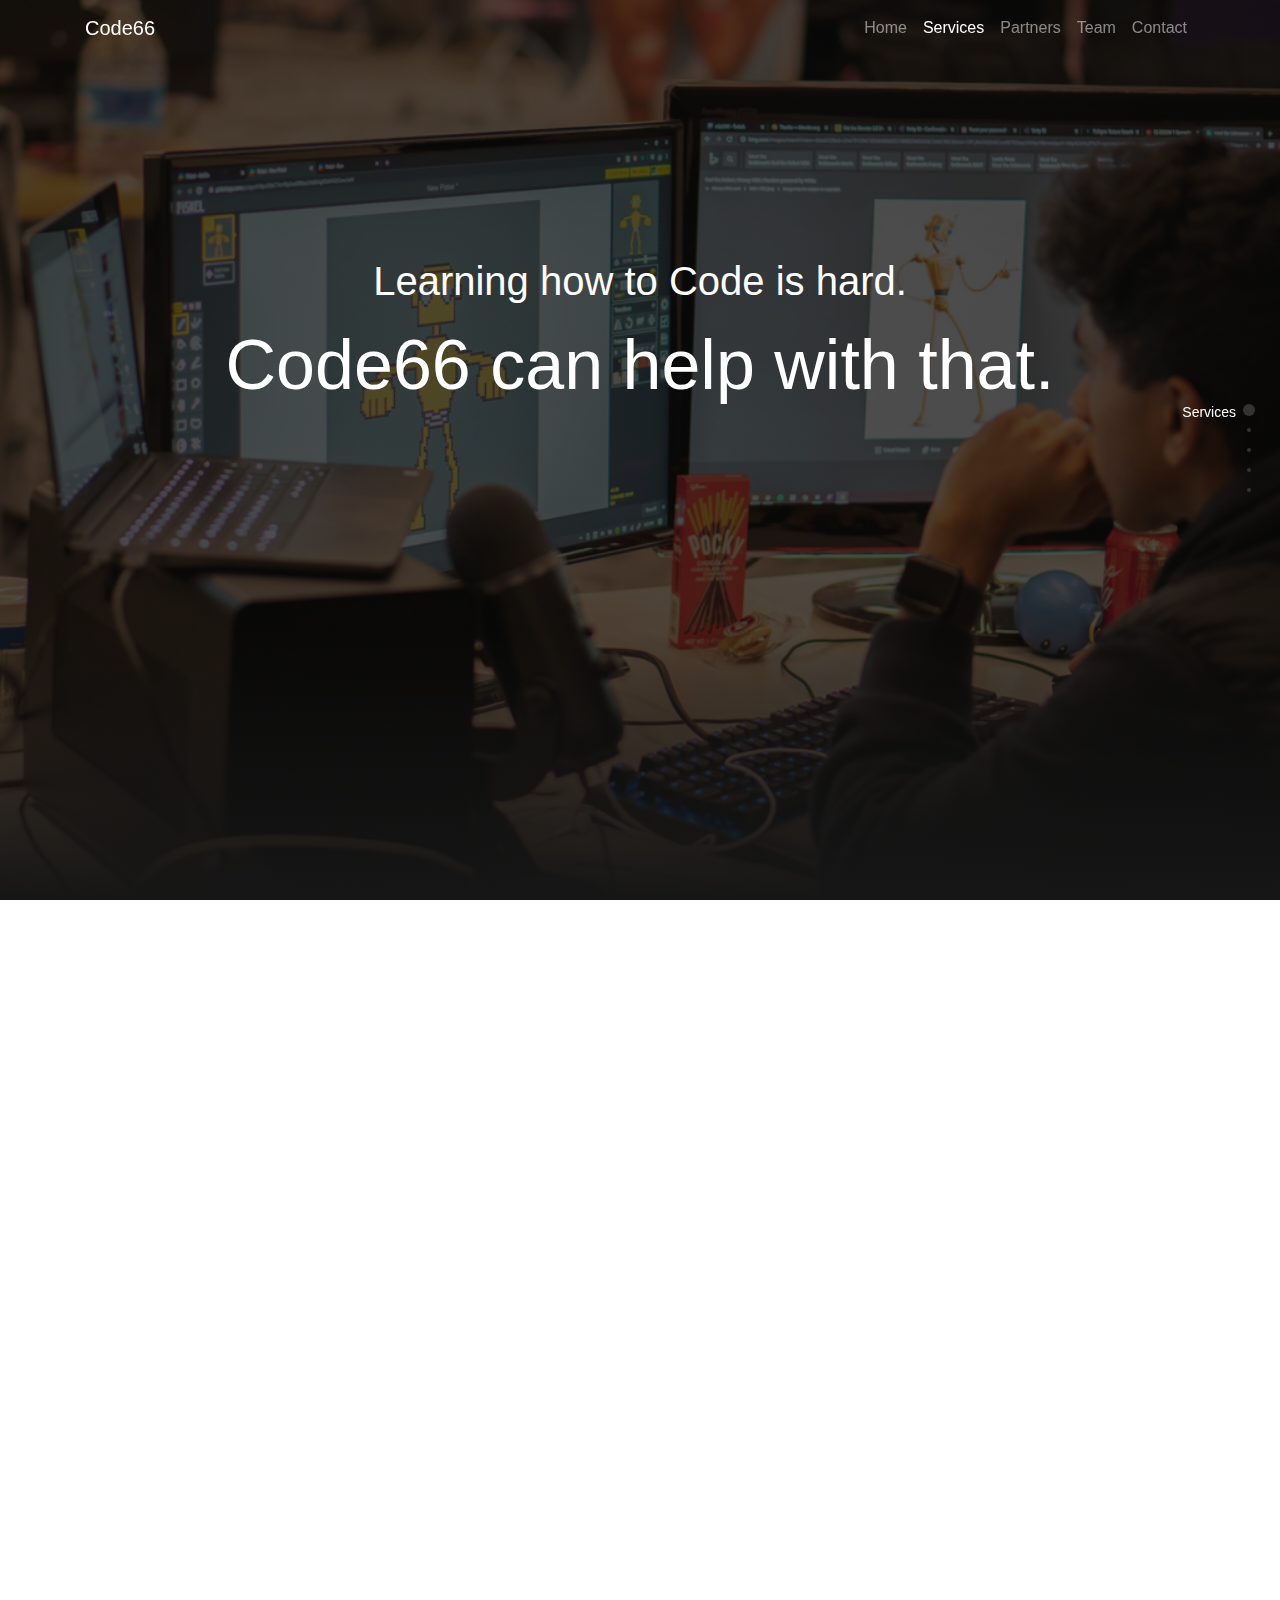
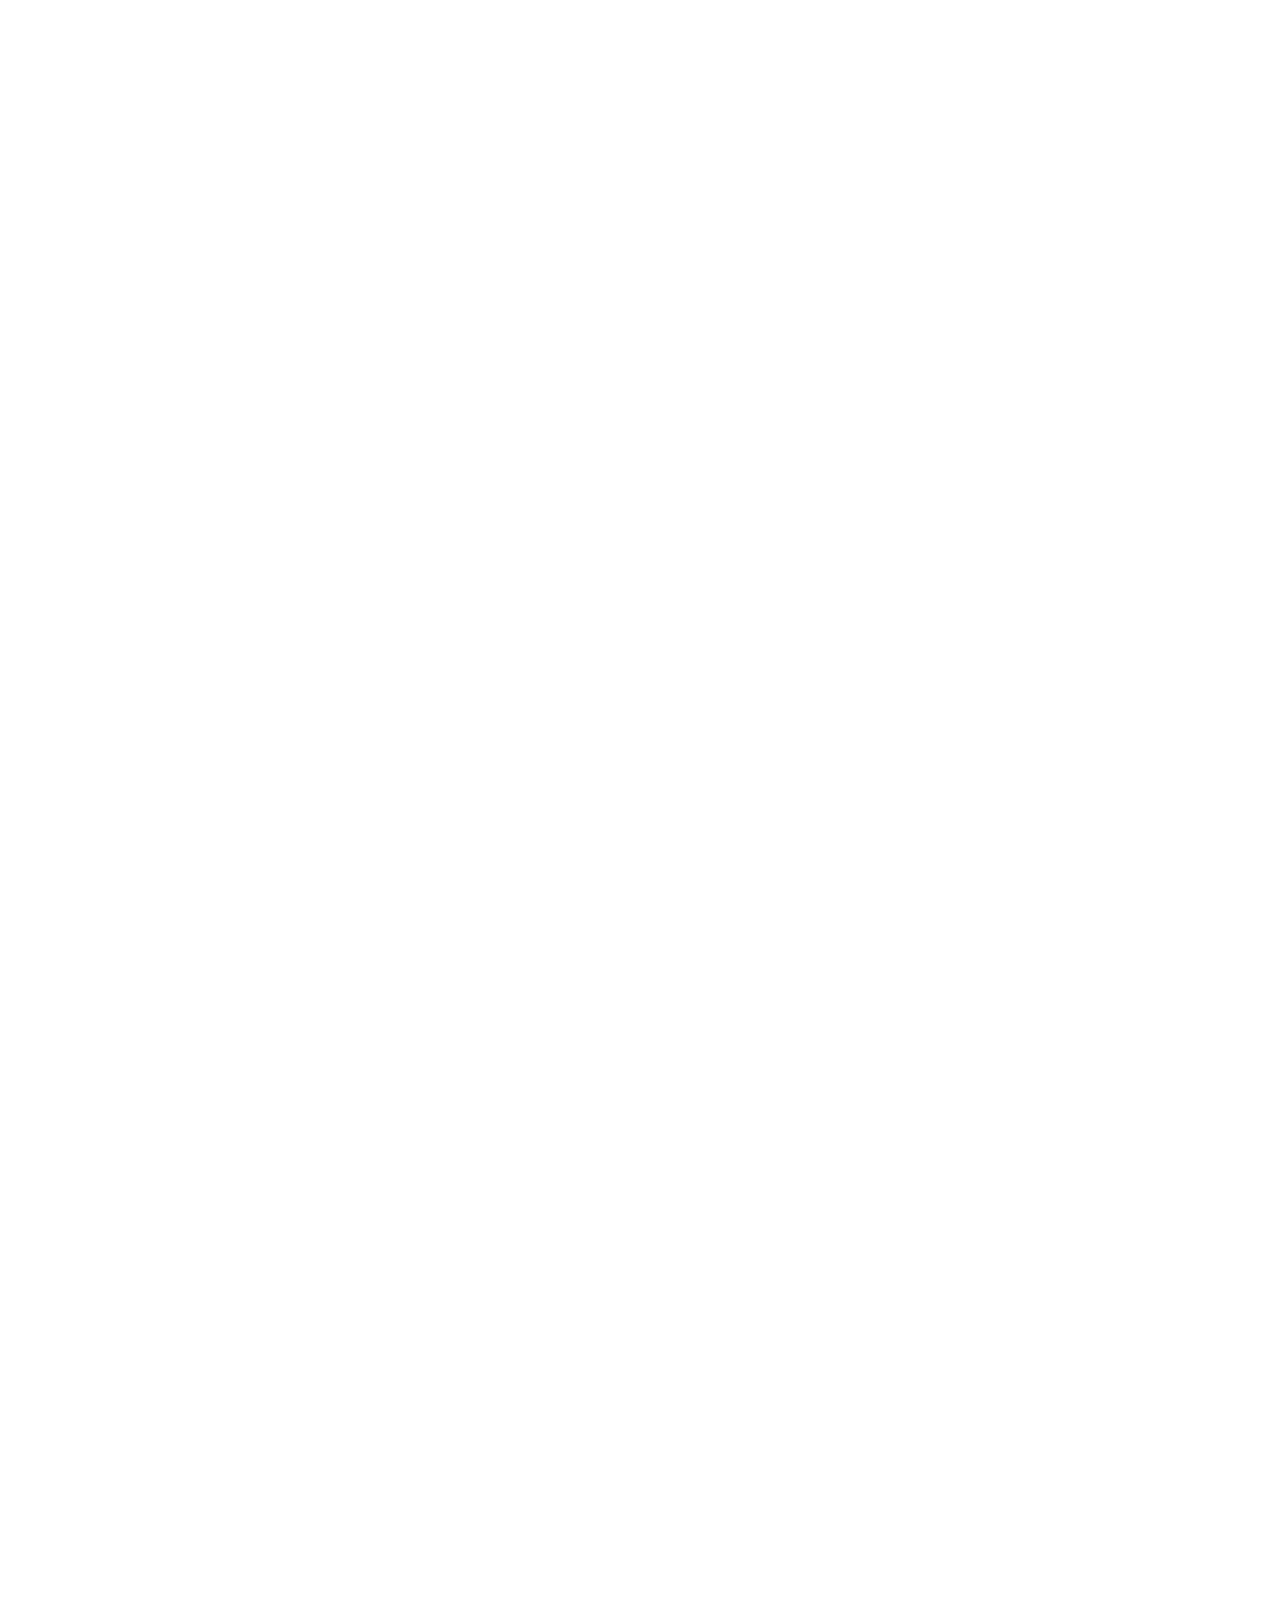
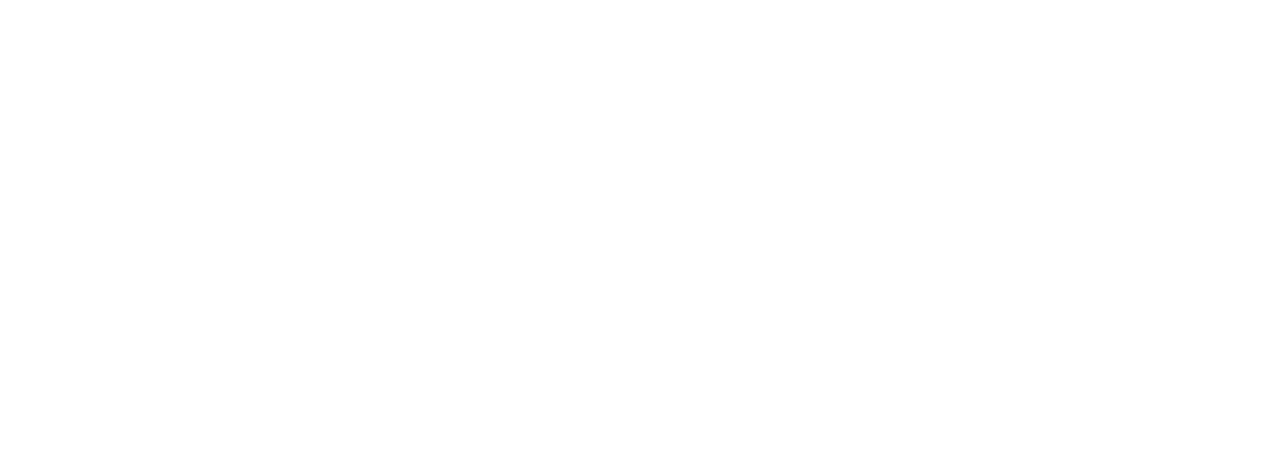
<file: glide.html>
<!DOCTYPE html>
<html lang="en">
  <head>
    <!-- Required meta tags -->
    <meta charset="utf-8">
    <meta name="viewport" content="width=device-width, initial-scale=1, shrink-to-fit=no">

    <script src="http://ajax.googleapis.com/ajax/libs/jquery/1.11.1/jquery.min.js"></script>


    <!-- Bootstrap CSS -->
    <link rel="stylesheet" href="https://stackpath.bootstrapcdn.com/bootstrap/4.4.1/css/bootstrap.min.css" integrity="sha384-Vkoo8x4CGsO3+Hhxv8T/Q5PaXtkKtu6ug5TOeNV6gBiFeWPGFN9MuhOf23Q9Ifjh" crossorigin="anonymous">
    <link rel = "stylesheet" href="glide.css" type ="text/css">
    <link rel ="stylesheet" type="text/css" href="fullpage.css">
    <title>Code66</title>
  </head>
  <body>
    <!-- Navigation -->
    <nav class="navbar navbar-expand-lg navbar-dark fixed-top">
      <div class="container">
        <a class="navbar-brand" href="index.html">Code66</a>
        <button class="navbar-toggler" type="button" data-toggle="collapse" data-target="#navbarResponsive" aria-controls="navbarResponsive" aria-expanded="false" aria-label="Toggle navigation">
              <span class="navbar-toggler-icon"></span>
            </button>
        <div class="collapse navbar-collapse" id="navbarResponsive">
          <ul class="navbar-nav ml-auto">
            <li class="nav-item">
              <a class="nav-link" href="index.html">Home</a>
            </li>
            <li class="nav-item active">
              <a class="nav-link" href="glide.html">Services<span class="sr-only">(current)</span></a>
            </li>
            <li class="nav-item">
              <a class="nav-link" href="torque.html">Partners</a>
            </li>
            <li class="nav-item">
              <a class="nav-link" href="mission.html">Team</a>
            </li>
            <li class="nav-item">
              <a class="nav-link" href="order.html">Contact</a>
            </li>
          </ul>
        </div>
      </div>
    </nav>

    <!-- Full Page Image Header with Vertically Centered Content -->
    <div id="fullpage">
      <div class="section active">
        <header class="top">
          <div class="container h-100">
            <div class="row h-50 align-items-center">
              <div class="col-12 text-center">
                <h1 style="color:white;font-size:40px;">Learning how to Code is hard.</h1>
                <p class="lead" style="color:white;font-size:70px;"> Code66 can help with that.
</p>
              </div>
            </div>

            <div class="row h-40 align-items-center">
              <div class="col-lg-4">
                <h2 style="color:white; text-align:center;"> </h2>
                <p class="lead" style="color:white; text-align:center;"> </p>
              </div>
              <!--
              <div class="col-lg-4">
                <h2 style="color:white; text-align:center;">97%</h2>
                <p class="lead" style="color:white; text-align:center;">Customers buy another</p>
              </div>
              <div class="col-lg-4">
                <h2 style="color:white; text-align:center;">Sid</h2>
                <p class="lead" style="color:white; text-align:center;">Has one on his desk maybe</p>
              </div>
            -->
            </div>

            <!--
            <div class="row h-10 align-items-center">
              <div class="col-lg-4"></div>
              <div class="col-lg-4 thebutton">
              <a href="order.html"><h1 style="color:white; text-align:center;">Order Now</h1>
              </div></a>
              <div class="col-lg-4"></div>
            </div>
          -->

          </div>
        </header>
      </div>

      <div class="section">
        <header class="bottom2">
          <div class="container h-100">
            <div class="row h-50 align-items-center">
              <div class="col-12 text-center">
                <h1 style="color:white;font-size:45px;">Featured Offering: Learning CS Through Game Design</h1>
                <p class="lead" style="color:#3c3c3c;"> .
                </p>
                <p class="lead" style="color:#3c3c3c;"> .
                </p>
                <p class="lead" style="color:white;"> Game Design is demonstrated time and time again to be one of the easiest ways to connect younger students to creative uses of CS. This course walks through 8 lessons that will allow even complete beginners to grasp key fundamentals of logic, coding, and design.
                </p>
                <p class="lead" style="color:white;"> -This course was adapted to be part of the 2020 WAVE Learning Festival-
                </p>
              </div>
            </div>
          </div>
        </header>
      </div>

      <div class="section">
        <header class="middle">
          <div class="container h-100">
            <div class="row h-40 align-items-center">
              <div class="col-12 text-center">
                <h1 style="color:white;font-size:50px;">A commitment to quality</h1>
                <p class="lead" style="color:white;">Every Code66 course is handcrafted to be both effective and enjoyable</p>
              </div>
            </div>
            <div class="row h-10 align-items-center">
              <div class="col-12 text-center">
                <h2 style="color:white; text-align:center;">Our most recent ratings:</h2>
              </div>
            </div>
            <div class="row h-50 align-items-center">
              <div class="col-lg-3">
                <h2 style="color:white; text-align:center;">4.64/5</h2>
                <p class="lead" style="color:white; text-align:center;">Overall Course Rating</p>
              </div>
              <div class="col-lg-3">
                <h2 style="color:white; text-align:center;">4.92/5</h2>
                <p class="lead" style="color:white; text-align:center;">Teacher Knowledge Rating</p>
              </div>
              <div class="col-lg-3">
                <h2 style="color:white; text-align:center;">4.64/5</h2>
                <p class="lead" style="color:white; text-align:center;">Engagement Rating</p>
              </div>
              <div class="col-lg-3">
                <h2 style="color:white; text-align:center;">4.79/5</h2>
                <p class="lead" style="color:white; text-align:center;">Take Another Course</p>
              </div>
            </div>
          </div>
        </header>
      </div>

      <div class="section">
        <header class="bottom">
          <div class="container h-100">
            <div class="row h-50 align-items-center">
              <div class="col-12 text-center">
                <h1 style="color:white;font-size:50px;">Interested in taking these offerings to your organization?</h1>
                <p class="lead" style="color:white;">Code66 is happy to help</p>
              </div>
            </div>
            <div class="row h-40 align-items-center">
              <div class="col-lg-4">
                <h2 style="color:white; text-align:center;">Crash Courses</h2>
                <p class="lead" style="color:white; text-align:center;">Beginner to proficient in java and more</p>
              </div>
              <div class="col-lg-4">
                <h2 style="color:white; text-align:center;">Teaching CS through Game Design</h2>
                <p class="lead" style="color:white; text-align:center;">Use materials from our flagship course</p>
              </div>
              <div class="col-lg-4">
                <h2 style="color:white; text-align:center;">Live Teaching</h2>
                <p class="lead" style="color:white; text-align:center;">Work with our experienced staff</p>
              </div>
            </div>
            <div class="row h-10 align-items-center">
              <div class="col-lg-4"></div>
              
              <div class="col-lg-4 thebutton">
              <a href="order.html"><h1 style="color:white; text-align:center;">Contact Us!</h1>
              </div></a>
              <div class="col-lg-4"></div>
            </div>
          </div>
        </header>
      </div>
      <!--
      <div class="section">
        <header class="competitive">
          <div class="container h-100">

            <div class="row h-40 align-items-center">
              <div class="col-12 text-center">
                <h1 style="color:white;font-size:50px;">Competitive</h1>
                <p class="lead" style="color:white;">Code66 is the first free app aimed at CAPABLE BEGINNERS.</p>
                <p class="lead" style="color:white;">Curriculum, sample sample sample sample.</p>
              </div>
            </div>


            <div class="row h-50 align-items-center">
              <div class="col-lg-3">
                <h2 style="color:white; text-align:center;">Sleek</h2>
              </div>
              <div class="col-lg-3">
                <h2 style="color:white; text-align:center;">Intuitive</h2>
              </div>
              <div class="col-lg-3">
                <h2 style="color:white; text-align:center;">Functional</h2>
              </div>
            </div>


          </div>
        </header>
      </div>


      <div class="section">
        <header class="bottom3">
          <div class="container h-100">
            <div class="row h-50 align-items-center">
              <div class="col-12 text-center">
                <h1 style="color:white;font-size:50px;">Style.</h1>
                <p class="lead" style="color:white;"> Featuring a powerful LED and a temperature activated fan the Code66 can provide incredible comfort.</p>
              </div>
            </div>
            <div class="row h-40 align-items-center">
              <div class="col-lg-4">
                <h2 style="color:white; text-align:center;">800</h2>
                <p class="lead" style="color:white; text-align:center;">Lumens</p>
              </div>
              <div class="col-lg-4">
                <h2 style="color:white; text-align:center;">6</h2>
                <p class="lead" style="color:white; text-align:center;">Customizable Settings</p>
              </div>
              <div class="col-lg-4">
                <h2 style="color:white; text-align:center;">6</h2>
                <p class="lead" style="color:white; text-align:center;">Relay Outlets</p>
              </div>
            </div>
            <div class="row h-10 align-items-center">
              <div class="col-lg-4"></div>

              </div>
              </div>
              </div>
              </div>
              <iframe width="420" height="315"
              src="https://www.youtube.com/embed/Dj3A6NmVS6M">
              </iframe>
              <div class="col-lg-4"></div>
            </div>
          </div>
        </header>
      </div>

    -->
      <div class="section fp-auto-height">
        <div class="container" style="padding:20px;">
          <h5 style="text-align:center;color:white;opacity:60%;">Copyright 2020 Code66. All Rights Reserved.</h5>
        </div>
      </div>
    </div>
    <!-- Optional JavaScript -->
    <!-- jQuery first, then Popper.js, then Bootstrap JS -->
    <script src="https://code.jquery.com/jquery-3.4.1.slim.min.js" integrity="sha384-J6qa4849blE2+poT4WnyKhv5vZF5SrPo0iEjwBvKU7imGFAV0wwj1yYfoRSJoZ+n" crossorigin="anonymous"></script>
    <script src="https://cdn.jsdelivr.net/npm/popper.js@1.16.0/dist/umd/popper.min.js" integrity="sha384-Q6E9RHvbIyZFJoft+2mJbHaEWldlvI9IOYy5n3zV9zzTtmI3UksdQRVvoxMfooAo" crossorigin="anonymous"></script>
    <script src="https://stackpath.bootstrapcdn.com/bootstrap/4.4.1/js/bootstrap.min.js" integrity="sha384-wfSDF2E50Y2D1uUdj0O3uMBJnjuUD4Ih7YwaYd1iqfktj0Uod8GCExl3Og8ifwB6" crossorigin="anonymous"></script>
    <script src="scrolloverflow.min.js"></script>
    <script src="fullpage.js"></script>
    <script type="text/javascript">
    	var myFullpage = new fullpage('#fullpage', {
    		sectionsColor: ['#757575', '#757575', '#757575', '#757575', '#161616'],
        scrollOverflow:true,
        navigation:true,
        navigationTooltips:['Services', 'Featured', 'Customer Certified', 'Offering', 'Copyright'],
        showActiveTooltip:true,
    	});
    </script>
  </body>
</html>
</file>
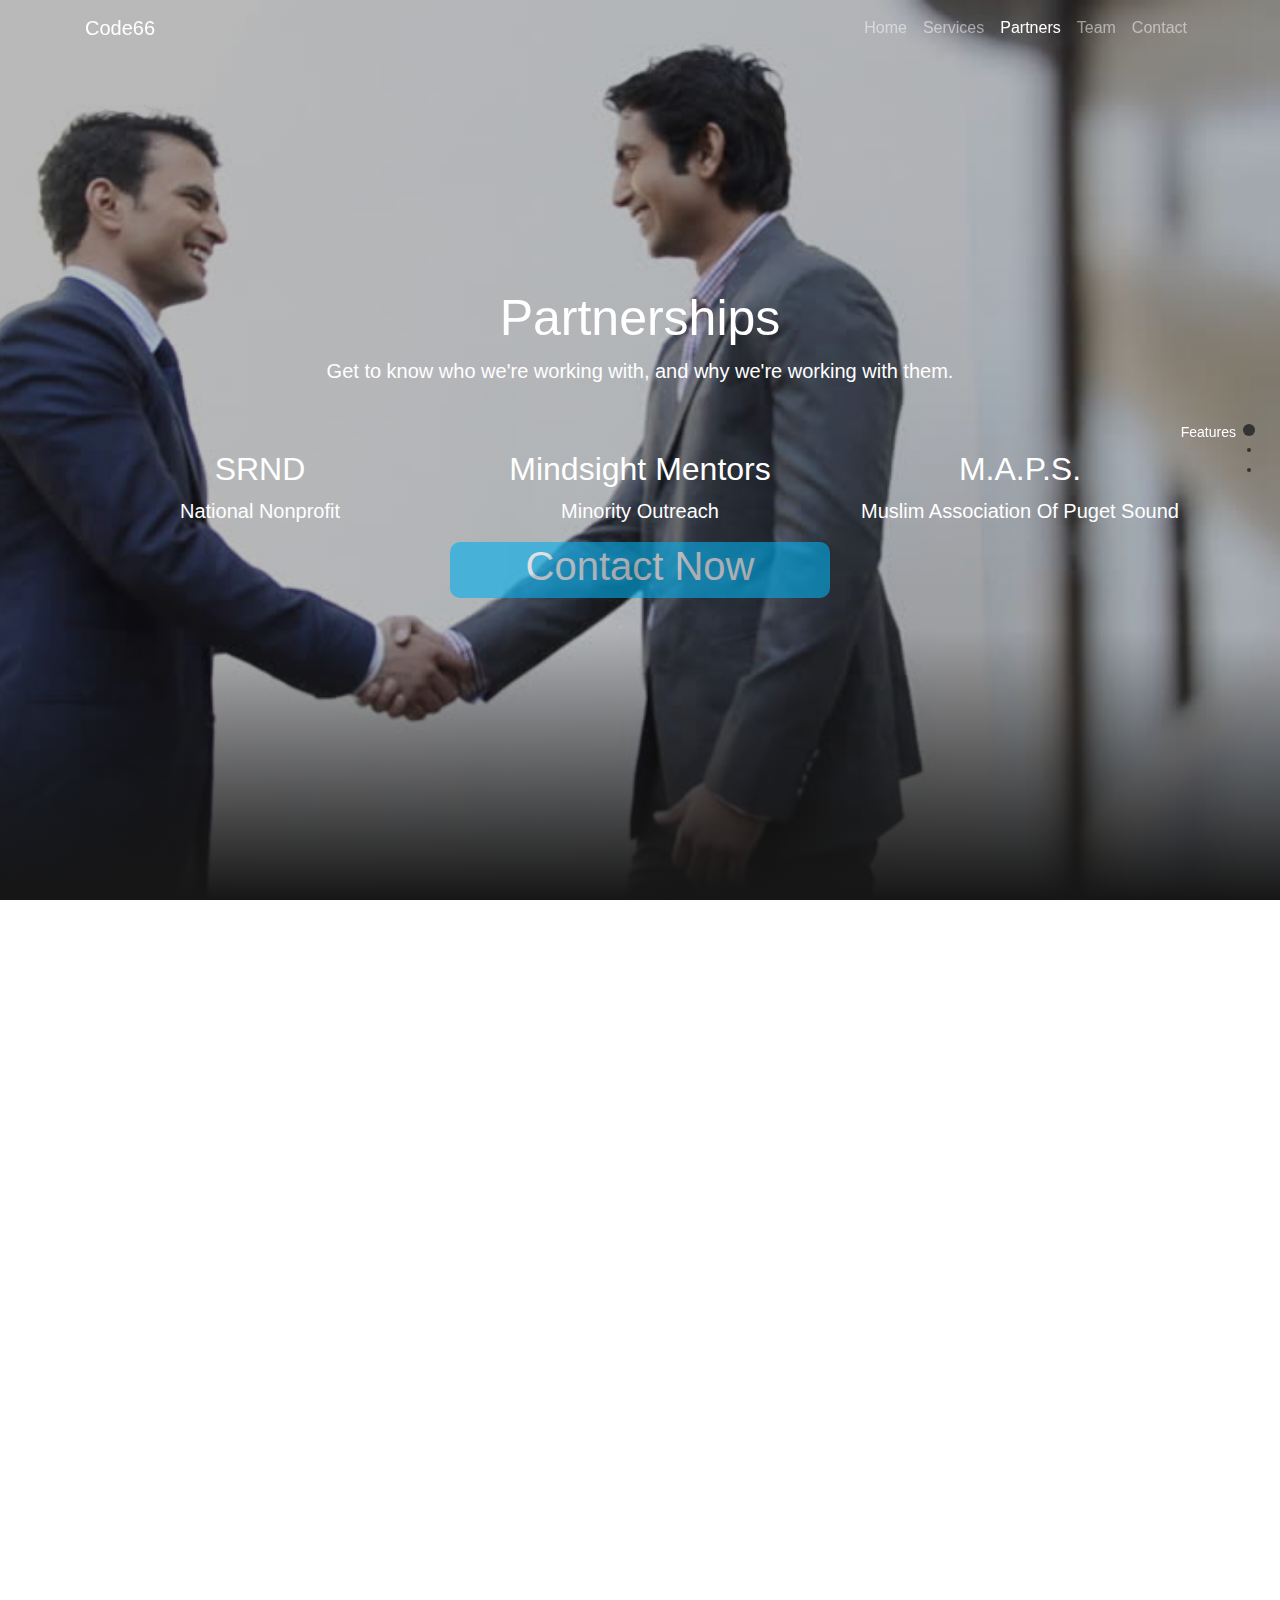
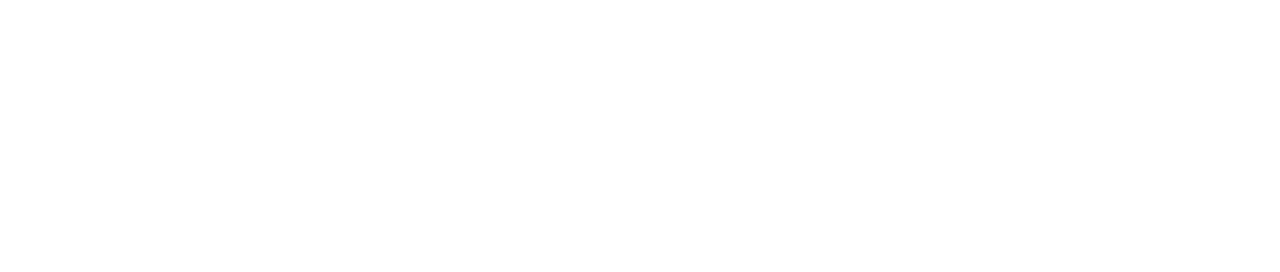
<file: torque.html>
<!DOCTYPE html>
<html lang="en">
  <head>
    <!-- Required meta tags -->
    <meta charset="utf-8">
    <meta name="viewport" content="width=device-width, initial-scale=1, shrink-to-fit=no">

    <script src="http://ajax.googleapis.com/ajax/libs/jquery/1.11.1/jquery.min.js"></script>


    <!-- Bootstrap CSS -->
    <link rel="stylesheet" href="https://stackpath.bootstrapcdn.com/bootstrap/4.4.1/css/bootstrap.min.css" integrity="sha384-Vkoo8x4CGsO3+Hhxv8T/Q5PaXtkKtu6ug5TOeNV6gBiFeWPGFN9MuhOf23Q9Ifjh" crossorigin="anonymous">
    <link rel = "stylesheet" href="torque.css" type ="text/css">
    <link rel ="stylesheet" type="text/css" href="fullpage.css">
    <title>Code66</title>
  </head>
  <body>
    <!-- Navigation -->
    <nav class="navbar navbar-expand-lg navbar-dark fixed-top">
      <div class="container">
        <a class="navbar-brand" href="index.html">Code66</a>
        <button class="navbar-toggler" type="button" data-toggle="collapse" data-target="#navbarResponsive" aria-controls="navbarResponsive" aria-expanded="false" aria-label="Toggle navigation">
              <span class="navbar-toggler-icon"></span>
            </button>
        <div class="collapse navbar-collapse" id="navbarResponsive">
          <ul class="navbar-nav ml-auto">
            <li class="nav-item">
              <a class="nav-link" href="index.html">Home</a>
            </li>
            <li class="nav-item">
              <a class="nav-link" href="glide.html">Services</a>
            </li>
            <li class="nav-item active">
              <a class="nav-link" href="torque.html">Partners<span class="sr-only">(current)</span></a>
            </li>
            <li class="nav-item">
              <a class="nav-link" href="mission.html">Team</a>
            </li>
            <li class="nav-item">
              <a class="nav-link" href="order.html">Contact</a>
            </li>
          </ul>
        </div>
      </div>
    </nav>

    <!-- Full Page Image Header with Vertically Centered Content -->
    <div id="fullpage">
      <div class="section active">
        <header class="top">
          <div class="container h-100">
            <div class="row h-50 align-items-center">
              <div class="col-12 text-center">
                <h1 style="color:white;font-size:50px;">Partnerships</h1>
                <p class="lead" style="color:white;">Get to know who we're working with, and why we're working with them.</p>
              </div>
            </div>
            <div class="row h-40 align-items-center">
              <div class="col-lg-4">
                <h2 style="color:white; text-align:center;">SRND</h2>
                <p class="lead" style="color:white; text-align:center;">National Nonprofit</p>
              </div>
              <div class="col-lg-4">
                <h2 style="color:white; text-align:center;">Mindsight Mentors</h2>
                <p class="lead" style="color:white; text-align:center;">Minority Outreach</p>
              </div>
              <div class="col-lg-4">
                <h2 style="color:white; text-align:center;">M.A.P.S.</h2>
                <p class="lead" style="color:white; text-align:center;">Muslim Association Of Puget Sound</p>
              </div>
            </div>
            <div class="row h-10 align-items-center">
              <div class="col-lg-4"></div>
              <div class="col-lg-4 thebutton">
              <a href="order.html"><h1 style="color:white; text-align:center;">Contact Now</h1>
              </div></a>
              <div class="col-lg-4"></div>
            </div>
          </div>
        </header>
      </div>
      <div class="section">
        <header class="middle">
          <div class="container h-100">

              <div class="row h-100 align-items-center">
                <div class="col-12 text-center">
                  <h1 style="color:white;font-size:100px;">Featured Partner: SRND</h1>
                  <p class="lead" style="color:white;font-size:20px">Founded by Tyler Menezes, well known for his passionate work in the realm of bringing CS to the younger generation, SRND has proven themselves as a powerful force for change in the computer science world. We're proud to be partnering with SRND to bring our expertise to national events like Code Day and more.</p>
                </div>
              </div>
            <!--
            <div class="row h-40 align-items-center">
              <div class="col-12 text-center">
                <h1 style="color:white;font-size:50px;">Safety.</h1>
                <p class="lead" style="color:white;">i mean it's pretty safe ig</p>
              </div>
            </div>
            <div class="row h-10 align-items-center">
              <div class="col-12 text-center">
                <h2 style="color:white; text-align:center;">We're NHTSA certified:</h2>
              </div>
            </div>
            <div class="row h-50 align-items-center">
              <div class="col-lg-3">
                <h2 style="color:white; text-align:center;">5/5</h2>
                <p class="lead" style="color:white; text-align:center;">Driver</p>
              </div>
              <div class="col-lg-3">
                <h2 style="color:white; text-align:center;">5/5</h2>
                <p class="lead" style="color:white; text-align:center;">Passenger</p>
              </div>
              <div class="col-lg-3">
                <h2 style="color:white; text-align:center;">5/5</h2>
                <p class="lead" style="color:white; text-align:center;">Rear</p>
              </div>
              <div class="col-lg-3">
                <h2 style="color:white; text-align:center;">5/5</h2>
                <p class="lead" style="color:white; text-align:center;">Rollover</p>
              </div>
            </div>

          -->

          </div>
        </header>
      </div>

      <!--
      <div class="section">
        <header class="bottom">
          <div class="container h-100">
            <div class="row h-50 align-items-center">
              <div class="col-12 text-center">
                <h1 style="color:white;font-size:50px;">Technology</h1>
                <p class="lead" style="color:white;">A wide array of technological components were assembled seamlessly into the ultimate deskside device.</p>
              </div>
            </div>
            <div class="row h-40 align-items-center">
              <div class="col-lg-4">
                <h2 style="color:white; text-align:center;">ABS Plastic</h2>
                <p class="lead" style="color:white; text-align:center;">3D Printed Frame</p>
              </div>
              <div class="col-lg-4">
                <h2 style="color:white; text-align:center;">Blynk</h2>
                <p class="lead" style="color:white; text-align:center;">Wireless Control</p>
              </div>
              <div class="col-lg-4">
                <h2 style="color:white; text-align:center;">MKR 1000</h2>
                <p class="lead" style="color:white; text-align:center;">WiFi Enabled</p>
              </div>
            </div>
            <div class="row h-10 align-items-center">
              <div class="col-lg-4"></div>
              <div class="col-lg-4 thebutton">
              <a href="order.html"><h1 style="color:white; text-align:center;">Order Now</h1>
              </div></a>
              <div class="col-lg-4"></div>
            </div>
          </div>
        </header>
      </div>
    -->
      <div class="section fp-auto-height">
        <div class="container" style="padding:20px;">
          <h5 style="text-align:center;color:white;opacity:60%;">Copyright 2020 Code66. All Rights Reserved.</h5>
        </div>
      </div>
    </div>
    <!-- Optional JavaScript -->
    <!-- jQuery first, then Popper.js, then Bootstrap JS -->
    <script src="https://code.jquery.com/jquery-3.4.1.slim.min.js" integrity="sha384-J6qa4849blE2+poT4WnyKhv5vZF5SrPo0iEjwBvKU7imGFAV0wwj1yYfoRSJoZ+n" crossorigin="anonymous"></script>
    <script src="https://cdn.jsdelivr.net/npm/popper.js@1.16.0/dist/umd/popper.min.js" integrity="sha384-Q6E9RHvbIyZFJoft+2mJbHaEWldlvI9IOYy5n3zV9zzTtmI3UksdQRVvoxMfooAo" crossorigin="anonymous"></script>
    <script src="https://stackpath.bootstrapcdn.com/bootstrap/4.4.1/js/bootstrap.min.js" integrity="sha384-wfSDF2E50Y2D1uUdj0O3uMBJnjuUD4Ih7YwaYd1iqfktj0Uod8GCExl3Og8ifwB6" crossorigin="anonymous"></script>
    <script src="scrolloverflow.min.js"></script>
    <script src="fullpage.js"></script>
    <script type="text/javascript">
    	var myFullpage = new fullpage('#fullpage', {
    		sectionsColor: ['#757575', '#757575', '#161616','#161616'],
        scrollOverflow:true,
        navigation:true,
        navigationTooltips:['Features','Flowchart','Technology','Copyright'],
        showActiveTooltip:true,
    	});
    </script>
  </body>
</html>
</file>
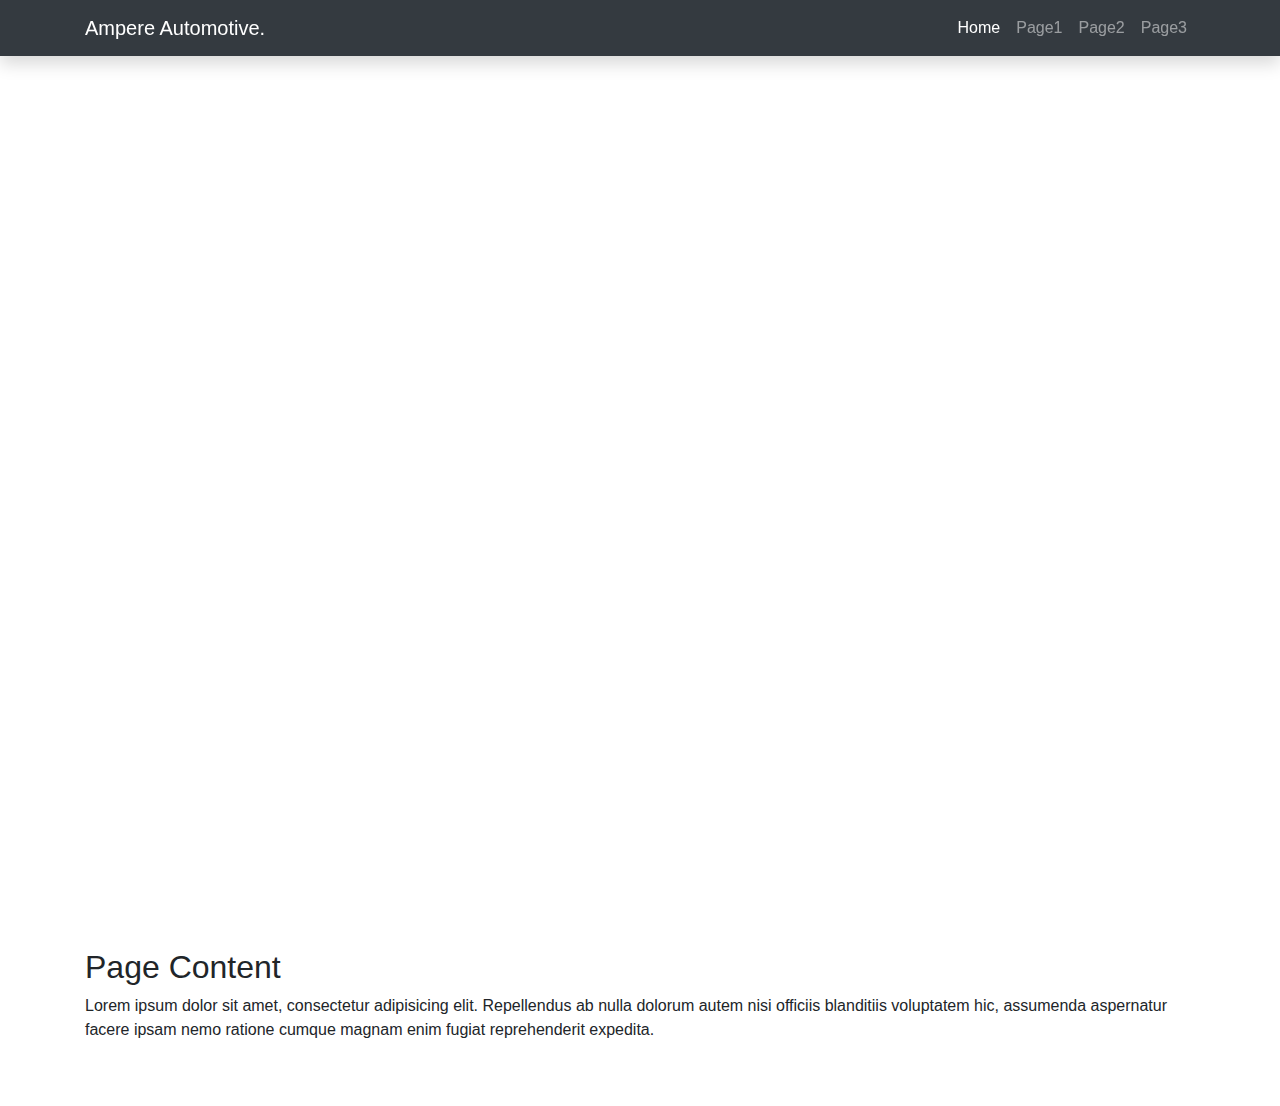
<file: Webmasters/TSA Chapter Website/index02.html>
<!doctype html>
<html lang="en">
  <head>
    <!-- Required meta tags -->
    <meta charset="utf-8">
    <meta name="viewport" content="width=device-width, initial-scale=1, shrink-to-fit=no">

    <!-- Bootstrap CSS -->
    <link rel="stylesheet" href="https://stackpath.bootstrapcdn.com/bootstrap/4.4.1/css/bootstrap.min.css" integrity="sha384-Vkoo8x4CGsO3+Hhxv8T/Q5PaXtkKtu6ug5TOeNV6gBiFeWPGFN9MuhOf23Q9Ifjh" crossorigin="anonymous">
    <link rel = "stylesheet" href="styles.css" type ="text/css">
    <title>Ampere Automotive</title>
  </head>
  <body>
    <!-- Navigation -->
    <nav class="navbar navbar-expand-lg navbar-dark bg-dark shadow fixed-top" style="background-color: black;">
      <div class="container">
        <a class="navbar-brand" href="#">Ampere Automotive.</a>
        <button class="navbar-toggler" type="button" data-toggle="collapse" data-target="#navbarResponsive" aria-controls="navbarResponsive" aria-expanded="false" aria-label="Toggle navigation">
              <span class="navbar-toggler-icon"></span>
            </button>
        <div class="collapse navbar-collapse" id="navbarResponsive">
          <ul class="navbar-nav ml-auto">
            <li class="nav-item active">
              <a class="nav-link" href="#">Home
                    <span class="sr-only">(current)</span>
                  </a>
            </li>
            <li class="nav-item">
              <a class="nav-link" href="#">Page1</a>
            </li>
            <li class="nav-item">
              <a class="nav-link" href="#">Page2</a>
            </li>
            <li class="nav-item">
              <a class="nav-link" href="#">Page3</a>
            </li>
          </ul>
        </div>
      </div>
    </nav>

    <!-- Full Page Image Header with Vertically Centered Content -->
    <header class="masthead">
      <div class="container h-100">
        <div class="row h-100 align-items-center">
          <div class="col-12 text-center">
            <h1 style="color:white;font-size:50px;">Ampere Automotive.</h1>
            <p class="lead" style="color:white;">The car of the future, today.</p>
          </div>
        </div>
      </div>
    </header>

    <!-- Page Content -->
    <section class="py-5">
      <div class="container">
        <h2 class="font-weight-light">Page Content</h2>
        <p>Lorem ipsum dolor sit amet, consectetur adipisicing elit. Repellendus ab nulla dolorum autem nisi officiis blanditiis voluptatem hic, assumenda aspernatur facere ipsam nemo ratione cumque magnam enim fugiat reprehenderit expedita.</p>
      </div>
    </section>
    <!-- Optional JavaScript -->
    <!-- jQuery first, then Popper.js, then Bootstrap JS -->
    <script src="https://code.jquery.com/jquery-3.4.1.slim.min.js" integrity="sha384-J6qa4849blE2+poT4WnyKhv5vZF5SrPo0iEjwBvKU7imGFAV0wwj1yYfoRSJoZ+n" crossorigin="anonymous"></script>
    <script src="https://cdn.jsdelivr.net/npm/popper.js@1.16.0/dist/umd/popper.min.js" integrity="sha384-Q6E9RHvbIyZFJoft+2mJbHaEWldlvI9IOYy5n3zV9zzTtmI3UksdQRVvoxMfooAo" crossorigin="anonymous"></script>
    <script src="https://stackpath.bootstrapcdn.com/bootstrap/4.4.1/js/bootstrap.min.js" integrity="sha384-wfSDF2E50Y2D1uUdj0O3uMBJnjuUD4Ih7YwaYd1iqfktj0Uod8GCExl3Og8ifwB6" crossorigin="anonymous"></script>
  </body>
</html>
</file>
<file: styles.css>
.masthead {
  position: relative;
  width: 100%;
  height: 100vh;
  min-height: 35rem;
  padding: 15rem 0;
  background: linear-gradient(to bottom, rgba(22, 22, 22, 0.3) 60%, /*rgba(22, 22, 22, 0.7) 90%,*/ #0d0000 100%), url('assets/presenting.jpg');
  background-position: center;
  background-repeat: no-repeat;
  background-attachment: scroll;
  background-size: cover;
}

.mastheadAbout {
  position: relative;
  width: 100%;
  min-height: 35rem;
  padding: 15rem 0;
  background: url('assets/team.PNG');
  background-position: center;
  background-repeat: no-repeat;
  background-attachment: scroll;
  background-size: cover;
}

.mastheadm {
  position: relative;
  width: 100%;
  height: 100vh;
  min-height: 35rem;
  padding: 15rem 0;
  background:  linear-gradient(to bottom, rgba(22, 22, 22, 0.3) 60%, /*rgba(22, 22, 22, 0.7) 90%,*/ #0d0000 100%), url('assets/DeskPal painting shot.png');
  background-position: center;
  background-repeat: no-repeat;
  background-attachment: scroll;
  background-size: cover;
}
.card1{
  background: linear-gradient(to bottom, rgba(22, 22, 22, 0.3) 0%, rgba(22, 22, 22, 0.7) 75%, #161616 100%), url('assets/man desk 1.jpg');
}
.card2{
  background: linear-gradient(to bottom, rgba(22, 22, 22, 0.3) 0%, rgba(22, 22, 22, 0.7) 75%, #161616 100%), url('assets/man desk 2.jpg');
}
.card3{
  background: linear-gradient(to bottom, rgba(22, 22, 22, 0.3) 0%, rgba(22, 22, 22, 0.7) 75%, #161616 100%), url('assets/man desk 3.jpg');
}
.card4{
  background: linear-gradient(to bottom, rgba(22, 22, 22, 0.3) 0%, rgba(22, 22, 22, 0.7) 75%, #161616 100%), url('assets/man desk 4.jpg');
}
.card5{
  background: linear-gradient(to bottom, rgba(22, 22, 22, 0.3) 0%, rgba(22, 22, 22, 0.7) 75%, #161616 100%), url('assets/VarunHeadshot.jpg');
}
.card6{
  background: linear-gradient(to bottom, rgba(22, 22, 22, 0.3) 0%, rgba(22, 22, 22, 0.7) 75%, #161616 100%), url('assets/par.jpg');
}
.card7{
  background: linear-gradient(to bottom, rgba(22, 22, 22, 0.3) 0%, rgba(22, 22, 22, 0.7) 75%, #161616 100%), url('assets/Azhan.png');
}
.card8{
  background: linear-gradient(to bottom, rgba(22, 22, 22, 0.3) 0%, rgba(22, 22, 22, 0.7) 75%, #161616 100%), url('assets/George.png');
}
.card9{
  background: linear-gradient(to bottom, rgba(22, 22, 22, 0.3) 0%, rgba(22, 22, 22, 0.7) 75%, #161616 100%), url('assets/Sameer.png');
}
.card10{
  background: linear-gradient(to bottom, rgba(22, 22, 22, 0.3) 0%, rgba(22, 22, 22, 0.7) 75%, #161616 100%), url('assets/BradNew.png');
}
.card1,.card2,.card3,.card4,.card5,.card6,.card7,.card8,.card9,.card10{
  position: relative;
  width: 100%;
  height: 50vh;
  min-height: 10rem;
  padding: 5rem 0;
  background-position: center;
  background-repeat: no-repeat;
  background-size: cover;
}
.card1 .text-center,.card2 .text-center,.card3 .text-center,.card4 .text-center,.card5 .text-center,.card6 .text-center,.card7 .text-center,.card8 .text-center,.card9 .text-center,.card10 .text-center{
  opacity:25%;
  transition: opacity 1s;
}
.card1:hover .text-center,.card2:hover .text-center,.card3:hover .text-center,.card4:hover .text-center,.card5:hover .text-center,.card6:hover .text-center,.card7:hover .text-center,.card8:hover .text-center,.card9:hover .text-center,.card10:hover .text-center{
  opacity:100%;
}
</file>
<file: fullpage.css>
/*!
 * fullPage 3.0.8
 * https://github.com/alvarotrigo/fullPage.js
 *
 * @license GPLv3 for open source use only
 * or Fullpage Commercial License for commercial use
 * http://alvarotrigo.com/fullPage/pricing/
 *
 * Copyright (C) 2018 http://alvarotrigo.com/fullPage - A project by Alvaro Trigo
 */
html.fp-enabled,
.fp-enabled body {
    margin: 0;
    padding: 0;
    overflow:hidden;

    /*Avoid flicker on slides transitions for mobile phones #336 */
    -webkit-tap-highlight-color: rgba(0,0,0,0);
}
.fp-section {
    position: relative;
    -webkit-box-sizing: border-box; /* Safari<=5 Android<=3 */
    -moz-box-sizing: border-box; /* <=28 */
    box-sizing: border-box;
}
.fp-slide {
    float: left;
}
.fp-slide, .fp-slidesContainer {
    height: 100%;
    display: block;
}
.fp-slides {
    z-index:1;
    height: 100%;
    overflow: hidden;
    position: relative;
    -webkit-transition: all 0.3s ease-out; /* Safari<=6 Android<=4.3 */
    transition: all 0.3s ease-out;
}
.fp-section.fp-table, .fp-slide.fp-table {
    display: table;
    table-layout:fixed;
    width: 100%;
}
.fp-tableCell {
    display: table-cell;
    vertical-align: middle;
    width: 100%;
    height: 100%;
}
.fp-slidesContainer {
    float: left;
    position: relative;
}
.fp-controlArrow {
    -webkit-user-select: none; /* webkit (safari, chrome) browsers */
    -moz-user-select: none; /* mozilla browsers */
    -khtml-user-select: none; /* webkit (konqueror) browsers */
    -ms-user-select: none; /* IE10+ */
    position: absolute;
    z-index: 4;
    top: 50%;
    cursor: pointer;
    width: 0;
    height: 0;
    border-style: solid;
    margin-top: -38px;
    -webkit-transform: translate3d(0,0,0);
    -ms-transform: translate3d(0,0,0);
    transform: translate3d(0,0,0);
}
.fp-controlArrow.fp-prev {
    left: 15px;
    width: 0;
    border-width: 38.5px 34px 38.5px 0;
    border-color: transparent #fff transparent transparent;
}
.fp-controlArrow.fp-next {
    right: 15px;
    border-width: 38.5px 0 38.5px 34px;
    border-color: transparent transparent transparent #fff;
}
.fp-scrollable {
    overflow: hidden;
    position: relative;
}
.fp-scroller{
    overflow: hidden;
}
.iScrollIndicator{
    border: 0 !important;
}
.fp-notransition {
    -webkit-transition: none !important;
    transition: none !important;
}
#fp-nav {
    position: fixed;
    z-index: 100;
    margin-top: -32px;
    top: 50%;
    opacity: 1;
    -webkit-transform: translate3d(0,0,0);
}
#fp-nav.fp-right {
    right: 17px;
}
#fp-nav.fp-left {
    left: 17px;
}
.fp-slidesNav{
    position: absolute;
    z-index: 4;
    opacity: 1;
    -webkit-transform: translate3d(0,0,0);
    -ms-transform: translate3d(0,0,0);
    transform: translate3d(0,0,0);
    left: 0 !important;
    right: 0;
    margin: 0 auto !important;
}
.fp-slidesNav.fp-bottom {
    bottom: 17px;
}
.fp-slidesNav.fp-top {
    top: 17px;
}
#fp-nav ul,
.fp-slidesNav ul {
  margin: 0;
  padding: 0;
}
#fp-nav ul li,
.fp-slidesNav ul li {
    display: block;
    width: 14px;
    height: 13px;
    margin: 7px;
    position:relative;
}
.fp-slidesNav ul li {
    display: inline-block;
}
#fp-nav ul li a,
.fp-slidesNav ul li a {
    display: block;
    position: relative;
    z-index: 1;
    width: 100%;
    height: 100%;
    cursor: pointer;
    text-decoration: none;
}
#fp-nav ul li a.active span,
.fp-slidesNav ul li a.active span,
#fp-nav ul li:hover a.active span,
.fp-slidesNav ul li:hover a.active span{
    height: 12px;
    width: 12px;
    margin: -6px 0 0 -6px;
    border-radius: 100%;
 }
#fp-nav ul li a span,
.fp-slidesNav ul li a span {
    border-radius: 50%;
    position: absolute;
    z-index: 1;
    height: 4px;
    width: 4px;
    border: 0;
    background: #333;
    left: 50%;
    top: 50%;
    margin: -2px 0 0 -2px;
    -webkit-transition: all 0.1s ease-in-out;
    -moz-transition: all 0.1s ease-in-out;
    -o-transition: all 0.1s ease-in-out;
    transition: all 0.1s ease-in-out;
}
#fp-nav ul li:hover a span,
.fp-slidesNav ul li:hover a span{
    width: 10px;
    height: 10px;
    margin: -5px 0px 0px -5px;
}
#fp-nav ul li .fp-tooltip {
    position: absolute;
    top: -2px;
    color: #fff;
    font-size: 14px;
    font-family: arial, helvetica, sans-serif;
    white-space: nowrap;
    max-width: 220px;
    overflow: hidden;
    display: block;
    opacity: 0;
    width: 0;
    cursor: pointer;
}
#fp-nav ul li:hover .fp-tooltip,
#fp-nav.fp-show-active a.active + .fp-tooltip {
    -webkit-transition: opacity 0.2s ease-in;
    transition: opacity 0.2s ease-in;
    width: auto;
    opacity: 1;
}
#fp-nav ul li .fp-tooltip.fp-right {
    right: 20px;
}
#fp-nav ul li .fp-tooltip.fp-left {
    left: 20px;
}
.fp-auto-height.fp-section,
.fp-auto-height .fp-slide,
.fp-auto-height .fp-tableCell{
    height: auto !important;
}

.fp-responsive .fp-auto-height-responsive.fp-section,
.fp-responsive .fp-auto-height-responsive .fp-slide,
.fp-responsive .fp-auto-height-responsive .fp-tableCell {
    height: auto !important;
}

/*Only display content to screen readers*/
.fp-sr-only{
    position: absolute;
    width: 1px;
    height: 1px;
    padding: 0;
    overflow: hidden;
    clip: rect(0, 0, 0, 0);
    white-space: nowrap;
    border: 0;
}
</file>
<file: torque.css>
.top {
  position: relative;
  width: 100%;
  height: 100vh;
  min-height: 35rem;
  padding: 15rem 0;
  background: linear-gradient(to bottom, rgba(22, 22, 22, 0.3) 70%, /*rgba(22, 22, 22, 0.7) 90%,*/ #161616 100%), url('assets/talking 2.jpg');
  background-position: center;
  background-repeat: no-repeat;
  background-attachment: scroll;
  background-size: cover;
}
.middle {
  position: relative;
  width: 100%;
  height: 100vh;
  min-height: 35rem;
  padding: 15rem 0;
  background: url('assets/SRND.png');
  background-position: center;
  background-repeat: no-repeat;
  background-attachment: scroll;
  background-size: cover;
}
.bottom {
  position: relative;
  width: 100%;
  height: 100vh;
  min-height: 35rem;
  padding: 15rem 0;
  background: linear-gradient(to bottom, rgba(22, 22, 22, 0.3) 70%, /*rgba(22, 22, 22, 0.7) 90%,*/ #161616 100%), url('assets/SRND.png');
  background-position: center;
  background-repeat: no-repeat;
  background-attachment: scroll;
  background-size: cover;
}
.thebutton{
  background-color:#02afed;
  opacity:60%;
  transition: opacity 1s;
  border-radius: 10px;
}
.thebutton:hover{
  opacity:100%;
}
</file>
<file: Webmasters/TSA Chapter Website/styles.css>
.masthead {
  position: relative;
  width: 100%;
  height: 100vh;
  min-height: 35rem;
  padding: 15rem 0;
  background: url('http://getwallpapers.com/wallpaper/full/5/4/8/330938.jpg');
  background-position: center;
  background-repeat: no-repeat;
  background-attachment: scroll;
  background-size: cover;
}
</file>
<file: Webmasters/TSA Chapter Website/TSA Chapter Website/css/grayscale.min.css>
/*!
 * Start Bootstrap - Grayscale v5.0.8 (https://startbootstrap.com/template-overviews/grayscale)
 * Copyright 2013-2019 Start Bootstrap
 * Licensed under MIT (https://github.com/BlackrockDigital/startbootstrap-grayscale/blob/master/LICENSE)
 */#mainNav{min-height:56px;background-color:#fff}#mainNav .navbar-toggler{font-size:80%;padding:.75rem;color:#64a19d;border:1px solid #64a19d}#mainNav .navbar-toggler:focus{outline:0}#mainNav .navbar-brand{color:#161616;font-weight:700;padding:.9rem 0}#mainNav .navbar-nav .nav-item:hover{color:fade(white,80%);outline:0;background-color:transparent}#mainNav .navbar-nav .nav-item:active,#mainNav .navbar-nav .nav-item:focus{outline:0;background-color:transparent}@media (min-width:992px){#mainNav{padding-top:0;padding-bottom:0;border-bottom:none;background-color:transparent;-webkit-transition:background-color .3s ease-in-out;transition:background-color .3s ease-in-out}#mainNav .navbar-brand{padding:.5rem 0;color:rgba(255,255,255,.5)}#mainNav .nav-link{-webkit-transition:none;transition:none;padding:2rem 1.5rem;color:rgba(255,255,255,.5)}#mainNav .nav-link:hover{color:rgba(255,255,255,.75)}#mainNav .nav-link:active{color:#fff}#mainNav.navbar-shrink{background-color:#fff}#mainNav.navbar-shrink .navbar-brand{color:#161616}#mainNav.navbar-shrink .nav-link{color:#161616;padding:1.5rem 1.5rem 1.25rem;border-bottom:.25rem solid transparent}#mainNav.navbar-shrink .nav-link:hover{color:#64a19d}#mainNav.navbar-shrink .nav-link:active{color:#467370}#mainNav.navbar-shrink .nav-link.active{color:#64a19d;outline:0;border-bottom:.25rem solid #64a19d}}.masthead{position:relative;width:100%;height:auto;min-height:35rem;padding:15rem 0;background:-webkit-gradient(linear,left top,left bottom,from(rgba(22,22,22,.3)),color-stop(75%,rgba(22,22,22,.7)),to(#161616)),url(../img/bg-masthead.jpg);background:linear-gradient(to bottom,rgba(22,22,22,.3) 0,rgba(22,22,22,.7) 75%,#161616 100%),url(../img/background-masthead.jpg);background-position:center;background-repeat:no-repeat;background-attachment:scroll;background-size:cover}.masthead h1{font-family:'Varela Round';font-size:2.5rem;line-height:2.5rem;letter-spacing:.8rem;background:-webkit-linear-gradient(rgba(255,255,255,.9),rgba(255,255,255,0));-webkit-text-fill-color:transparent;-webkit-background-clip:text}.masthead h2{max-width:20rem;font-size:1rem}@media (min-width:768px){.masthead h1{font-size:4rem;line-height:4rem}}@media (min-width:992px){.masthead{height:100vh;padding:0}.masthead h1{font-size:6.5rem;line-height:6.5rem;letter-spacing:.8rem}.masthead h2{max-width:30rem;font-size:1.25rem}}.btn{-webkit-box-shadow:0 .1875rem .1875rem 0 rgba(0,0,0,.1)!important;box-shadow:0 .1875rem .1875rem 0 rgba(0,0,0,.1)!important;padding:1.25rem 2rem;font-family:'Varela Round';font-size:80%;text-transform:uppercase;letter-spacing:.15rem;border:0}.btn-primary{background-color:#64a19d}.btn-primary:hover{background-color:#4f837f}.btn-primary:focus{background-color:#4f837f;color:#fff}.btn-primary:active{background-color:#467370!important}.about-section{padding-top:10rem;background:-webkit-gradient(linear,left top,left bottom,from(#161616),color-stop(75%,rgba(22,22,22,.9)),to(rgba(22,22,22,.8)));background:linear-gradient(to bottom,#161616 0,rgba(22,22,22,.9) 75%,rgba(22,22,22,.8) 100%)}.about-section p{margin-bottom:5rem}.projects-section{padding:10rem 0}.projects-section .featured-text{padding:2rem}@media (min-width:992px){.projects-section .featured-text{padding:0 0 0 2rem;}}.projects-section .project-text{padding:3rem;font-size:90%}@media (min-width:992px){.projects-section .project-text{padding:5rem}.projects-section .project-text hr{border-color:#64a19d;border-width:.25rem;width:30%}}.signup-section{padding:10rem 0;background:-webkit-gradient(linear,left top,left bottom,from(rgba(22,22,22,.1)),color-stop(75%,rgba(22,22,22,.5)),to(#161616)),url(../img/background-masthead.jpg);background:linear-gradient(to bottom,rgba(22,22,22,.1) 0,rgba(22,22,22,.5) 75%,#161616 100%),url(../img/background-masthead.jpg);background-position:center;background-repeat:no-repeat;background-attachment:scroll;background-size:cover}.signup-section .form-inline input{-webkit-box-shadow:0 .1875rem .1875rem 0 rgba(0,0,0,.1)!important;box-shadow:0 .1875rem .1875rem 0 rgba(0,0,0,.1)!important;padding:1.25rem 2rem;height:auto;font-family:'Varela Round';font-size:80%;text-transform:uppercase;letter-spacing:.15rem;border:0}.contact-section{padding:5rem 0 0}.contact-section .card{border:0;border-bottom:.25rem solid #64a19d}.contact-section .card h4{font-size:.8rem;font-family:'Varela Round';text-transform:uppercase;letter-spacing:.15rem}.contact-section .card hr{border-color:#64a19d;border-width:.25rem;width:3rem}.contact-section .social{margin-top:5rem}.contact-section .social a{text-align:center;height:3rem;width:3rem;background:rgba(255,255,255,.1);border-radius:100%;line-height:3rem;color:rgba(255,255,255,.3)}.contact-section .social a:hover{color:rgba(255,255,255,.5)}.contact-section .social a:active{color:#fff}body{font-family:Nunito;letter-spacing:.0625em}a{color:#64a19d}a:focus,a:hover{text-decoration:none;color:#3c6360}.bg-black{background-color:#161616!important}.bg-primary{background-color:#64a19d!important}.text-primary{color:#64a19d!important}footer{padding:5rem 0}
</file>
